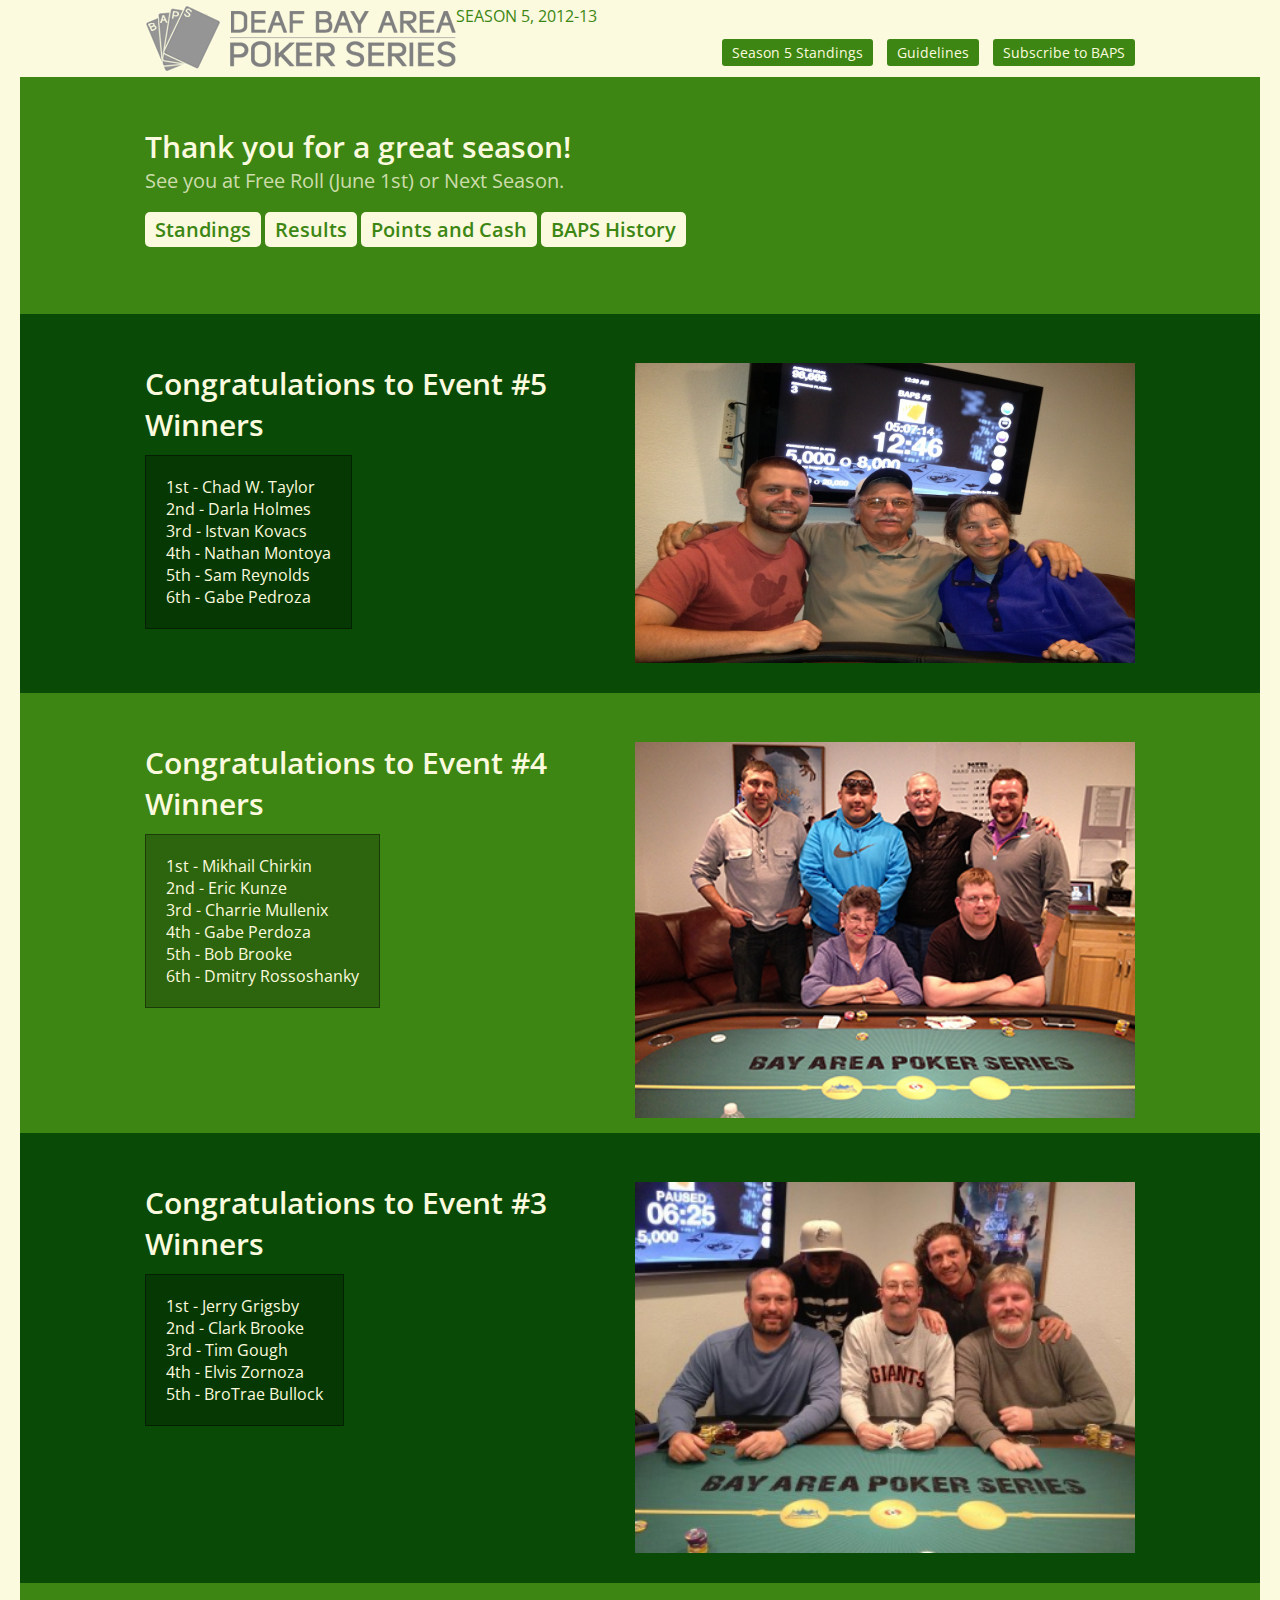
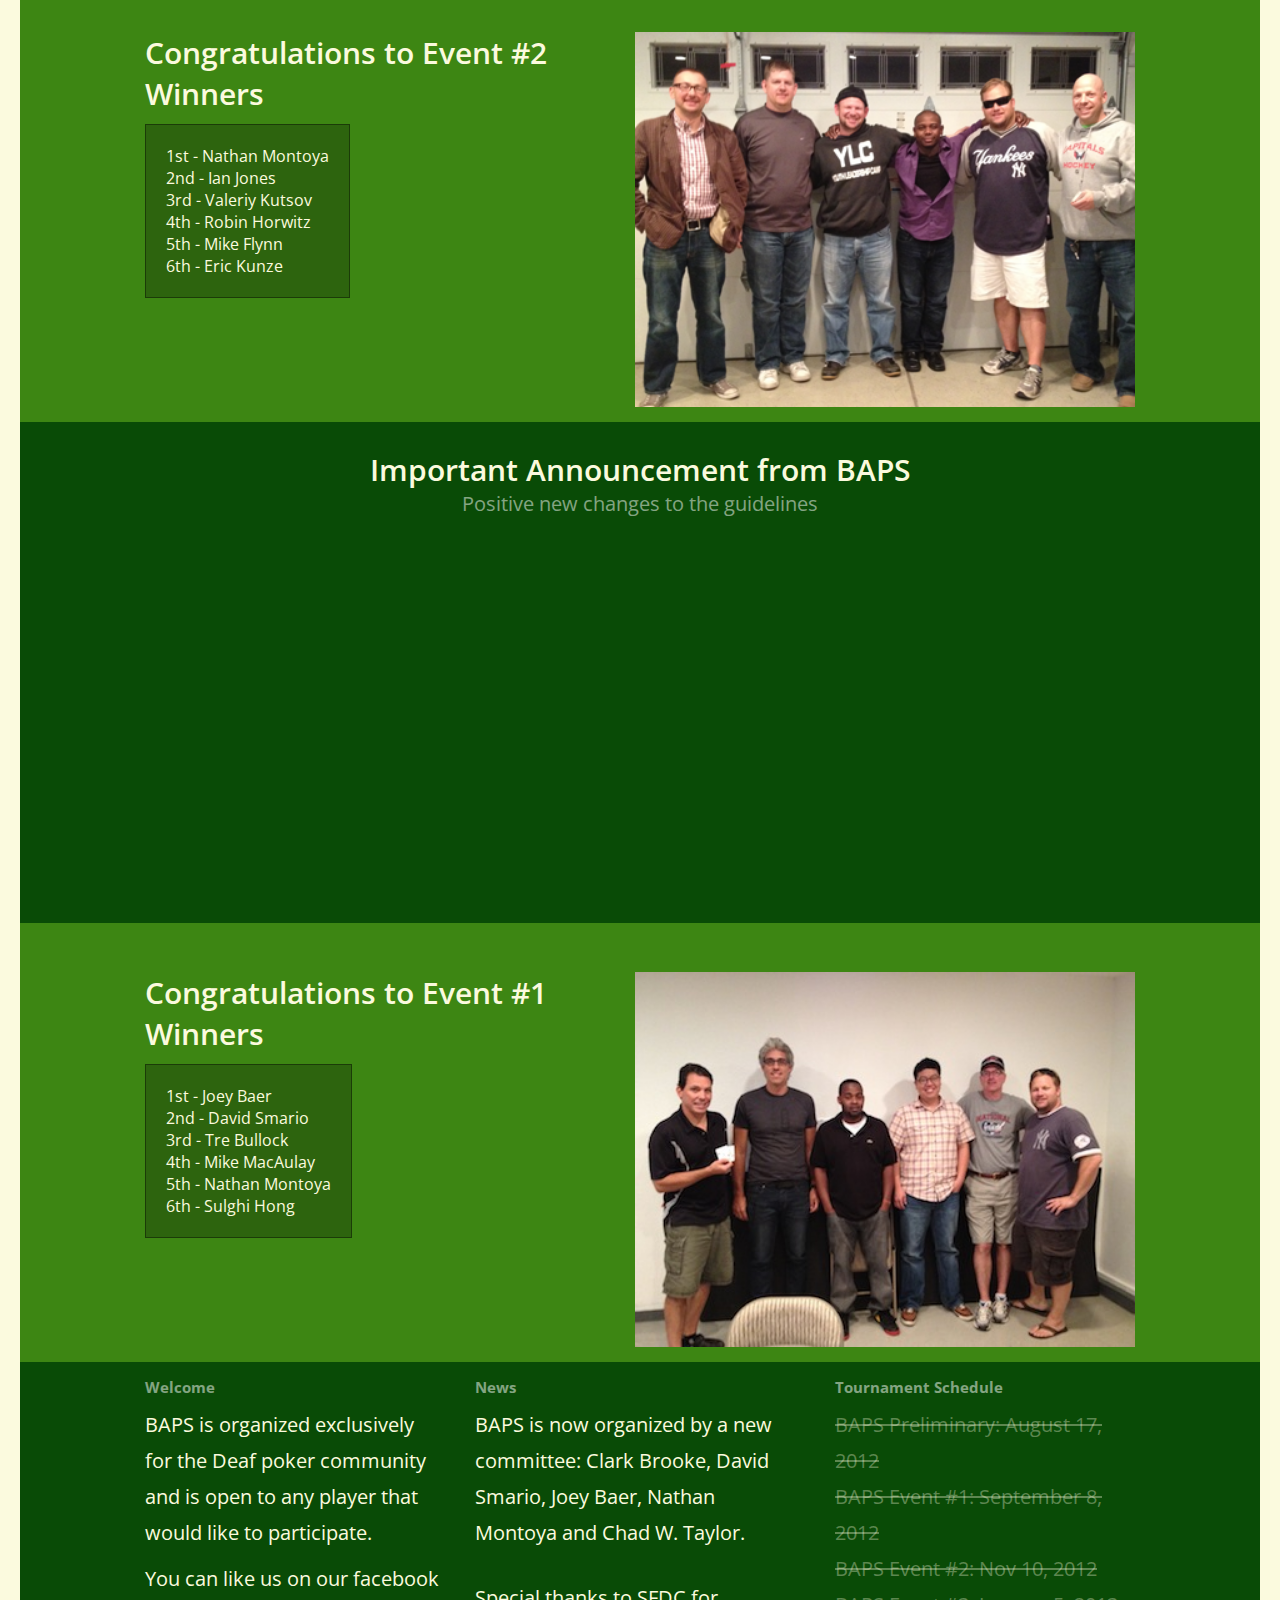
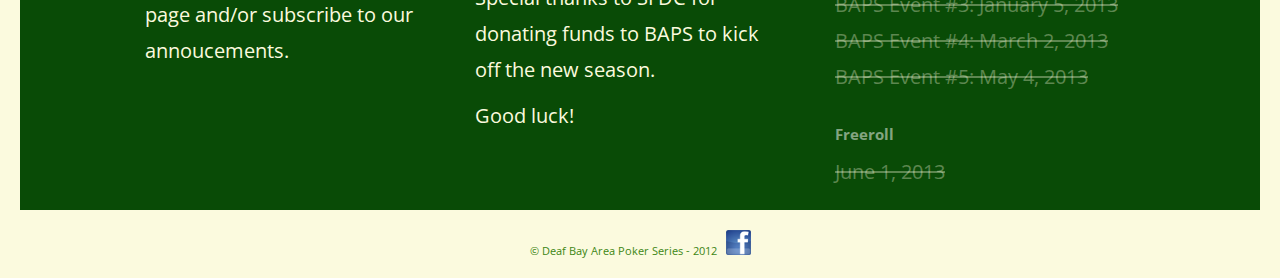
<file: season5/index.html>
﻿<!DOCTYPE html PUBLIC "-//W3C//DTD XHTML 1.1//EN" "http://www.w3.org/TR/xhtml11/DTD/xhtml11.dtd">
<html xmlns="http://www.w3.org/1999/xhtml" xml:lang="en">

<head>
	<meta http-equiv="content-type" content="text/html; charset=utf-8" />
	<link rel="stylesheet" href="/css/main.css" type="text/css" />
	<link href='http://fonts.googleapis.com/css?family=Open+Sans:400italic,600italic,700italic,800italic,400,600,700,800' rel='stylesheet' type='text/css'>
	<title>
		Deaf Bay Area Poker Series
	</title>
</head>

<body>

	<header>
		<section class="page clearfix">
			<a href="/">
				<div id="logo"></div>
			</a>
            <strong>SEASON 5, 2012-13</strong>
			<nav id="main">
				<a href="downloads/season5/baps_season5_standings.pdf" target="_blank">Season 5 Standings</a>
				<a href="downloads/guidelines.pdf" target="_blank">Guidelines</a>
				<a href="http://eepurl.com/n5HGH" target="_blank">Subscribe to BAPS</a>
			</nav>
		</section>
	</header>

	<section id="top">
		<section class="page clearfix">
			<br />
			<br />
				<h1>Thank you for a great season!</h1>
				<h2 style="color:#CCDCAB;">See you at Free Roll (June 1st) or Next Season.</h2>
				<br />
				<a href="downloads/season5/baps_season5_standings.pdf" target="_blank" class="button">Standings</a>
				<a href="downloads/season5/baps_season5_results.pdf" target="_blank" class="button">Results</a>
				<a href="downloads/season5/baps_season5_points_and_cash.pdf" target="_blank" class="button">Points and Cash</a>
				<a href="downloads/baps_history.pdf" target="_blank" class="button">BAPS History</a>
			<br />
			<br />
			<br />
			<br />
		</section>
	</section>

	<section id="bottom">
		<section class="page clearfix">
			<br />
			<br />
			<img src="images/group-pix/baps-5.jpg" width="400" height="300" style="float:right; margin: 0 0 10px 0;" />
			<h1>Congratulations to Event #5 Winners</h1>
			<p>
				<div class="left schedule">
                    1st - Chad W. Taylor
					<br />
                    2nd - Darla Holmes
					<br />
                    3rd - Istvan Kovacs
					<br />
                    4th - Nathan Montoya
					<br />
                    5th - Sam Reynolds
					<br />
                    6th - Gabe Pedroza
				</div>
			</p>
			<br />
			<br />
		</section>
	</section>

	<section id="top">
		<section class="page clearfix">
			<br />
			<br />
			<img src="images/group-pix/baps-4.png" style="float:right; margin: 0 0 10px 0;" />
			<h1>Congratulations to Event #4 Winners</h1>
			<p>
				<div class="left schedule">
                    1st - Mikhail Chirkin
					<br />
                    2nd - Eric Kunze
					<br />
                    3rd - Charrie Mullenix
					<br />
                    4th - Gabe Perdoza
					<br />
                    5th - Bob Brooke
					<br />
                    6th - Dmitry Rossoshanky
				</div>
			</p>
			<br />
			<br />
		</section>
	</section>

	<section id="bottom">
		<section class="page clearfix">
			<br />
			<br />
			<img src="images/group-pix/baps-3.png" style="float:right; margin: 0 0 10px 0;" />
			<h1>Congratulations to Event #3 Winners</h1>
			<p>
				<div class="left schedule">
                    1st - Jerry Grigsby
					<br />
                    2nd - Clark Brooke
					<br />
                    3rd - Tim Gough
					<br />
                    4th - Elvis Zornoza
					<br />
                    5th - BroTrae Bullock
				</div>
			</p>
			<br />
			<br />
		</section>
	</section>

	<section id="top">
		<section class="page clearfix">
			<br />
			<br />
			<img src="images/group-pix/baps-2.png" style="float:right; margin: 0 0 10px 0;" />
			<h1>Congratulations to Event #2 Winners</h1>
			<p>
				<div class="left schedule">
                    1st - Nathan Montoya
					<br />
                    2nd - Ian Jones
					<br />
                    3rd - Valeriy Kutsov
					<br />
                    4th - Robin Horwitz
					<br />
                    5th - Mike Flynn
					<br />
                    6th - Eric Kunze
				</div>
			</p>
			<br />
			<br />
		</section>
	</section>

	<section id="bottom">
		<section class="page clearfix" style="text-align: center;">
			<br />
			<h1>Important Announcement from BAPS</h1>
			<h2>Positive new changes to the guidelines</h2>
			<br />
			<iframe width="420" height="315" src="http://www.youtube.com/embed/nXvSnqowvtM" frameborder="0" allowfullscreen></iframe>
			<br />
			<br />
			<br />
		</section>
	</section>

	<section id="top">
		<section class="page clearfix">
			<br />
			<br />
			<img src="images/group-pix/baps-1.jpg" style="float:right;" />
			<h1>Congratulations to Event #1 Winners</h1>
			<p>
				<div class="left schedule">
                    1st - Joey Baer
					<br />
                    2nd - David Smario
					<br />
                    3rd - Tre Bullock
					<br />
                    4th - Mike MacAulay
					<br />
                    5th - Nathan Montoya
					<br />
                    6th - Sulghi Hong
				</div>
			</p>
			<br />
			<br />
		</section>
	</section>

	<section id="bottom">
		<section class="page clearfix">
			<div class="box 1">
				<h2>Welcome</h2>

				<p>
					BAPS is organized exclusively for the Deaf poker community and is open to any player that would like to participate.
				</p>
				<p>
					You can like us on our facebook page and/or subscribe to our annoucements.
				</p>

			</div>
			<div class="box 2">
				<h2>News</h2>
				<p>
					BAPS is now organized by a new committee: Clark Brooke, David Smario, Joey Baer, Nathan Montoya and Chad W. Taylor.
				</p>
				<br />
				<p>
					Special thanks to SFDC for donating funds to BAPS to kick off the new season.
				</p>
				<p>Good luck!</p>
			</div>
			<div class="box 3">
				<h2>Tournament Schedule</h2>
				<span class="completed">BAPS Preliminary: August 17, 2012</span>
				<br>
				<span class="completed">BAPS Event #1: September 8, 2012</span>
				<br>
				<span class="completed">BAPS Event #2: Nov 10, 2012</span>
				<br>
				<span class="completed">BAPS Event #3: January 5, 2013</span>
				<br>
				<span class="completed">BAPS Event #4: March 2, 2013</span>
				<br>
				<span class="completed">BAPS Event #5: May 4, 2013</span>

				<br>
				<br>

				<h2>Freeroll</h2>
				<span class="completed">June 1, 2013</span>

			</div>

		</section>

	</section>

	<footer>
		<section class="page" style="padding-top: 20px;">

			<div>&copy; Deaf Bay Area Poker Series - 2012&nbsp;&nbsp;&nbsp;<a href="https://www.facebook.com/groups/bayareapokerseries/" target="_blank"><img src="images/Facebook_icon.png" border="0" width="25" /></a></div>
			<br />
		</section>
	</footer>

</body>
</html>
</file>
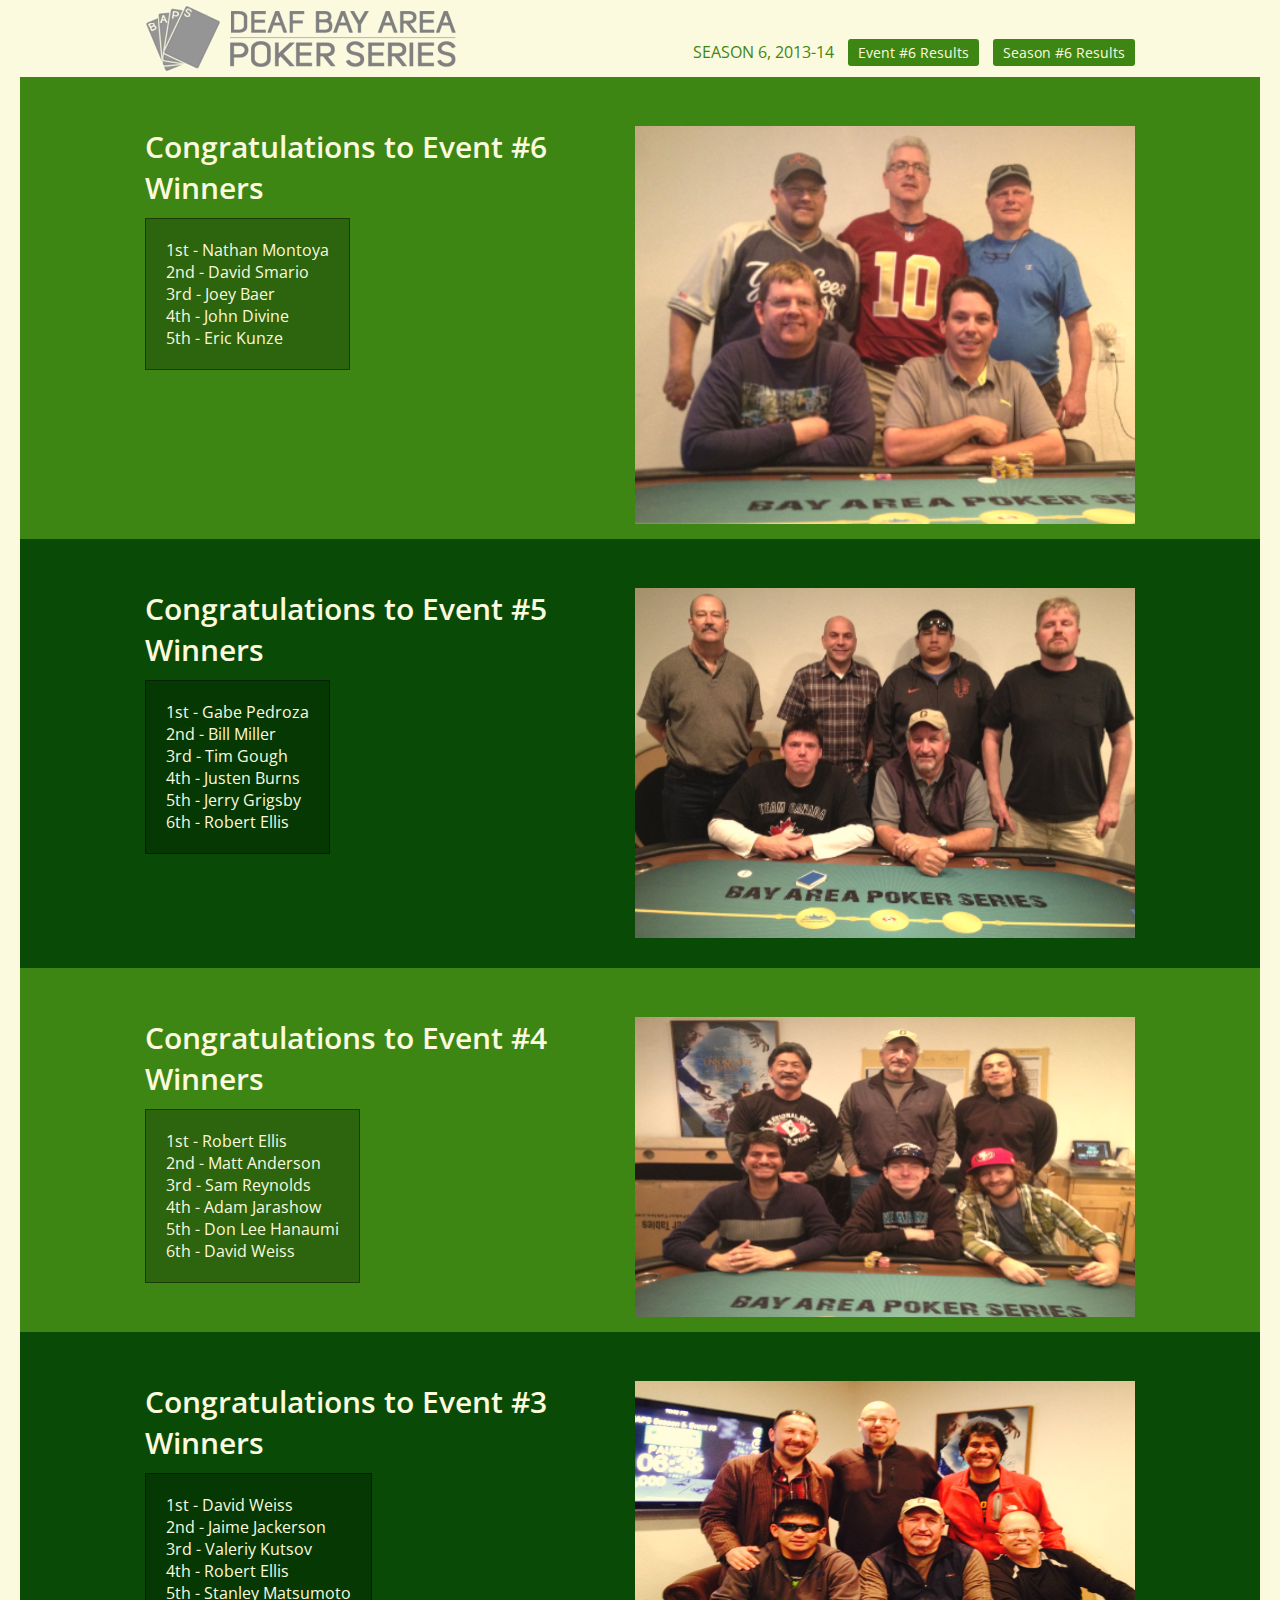
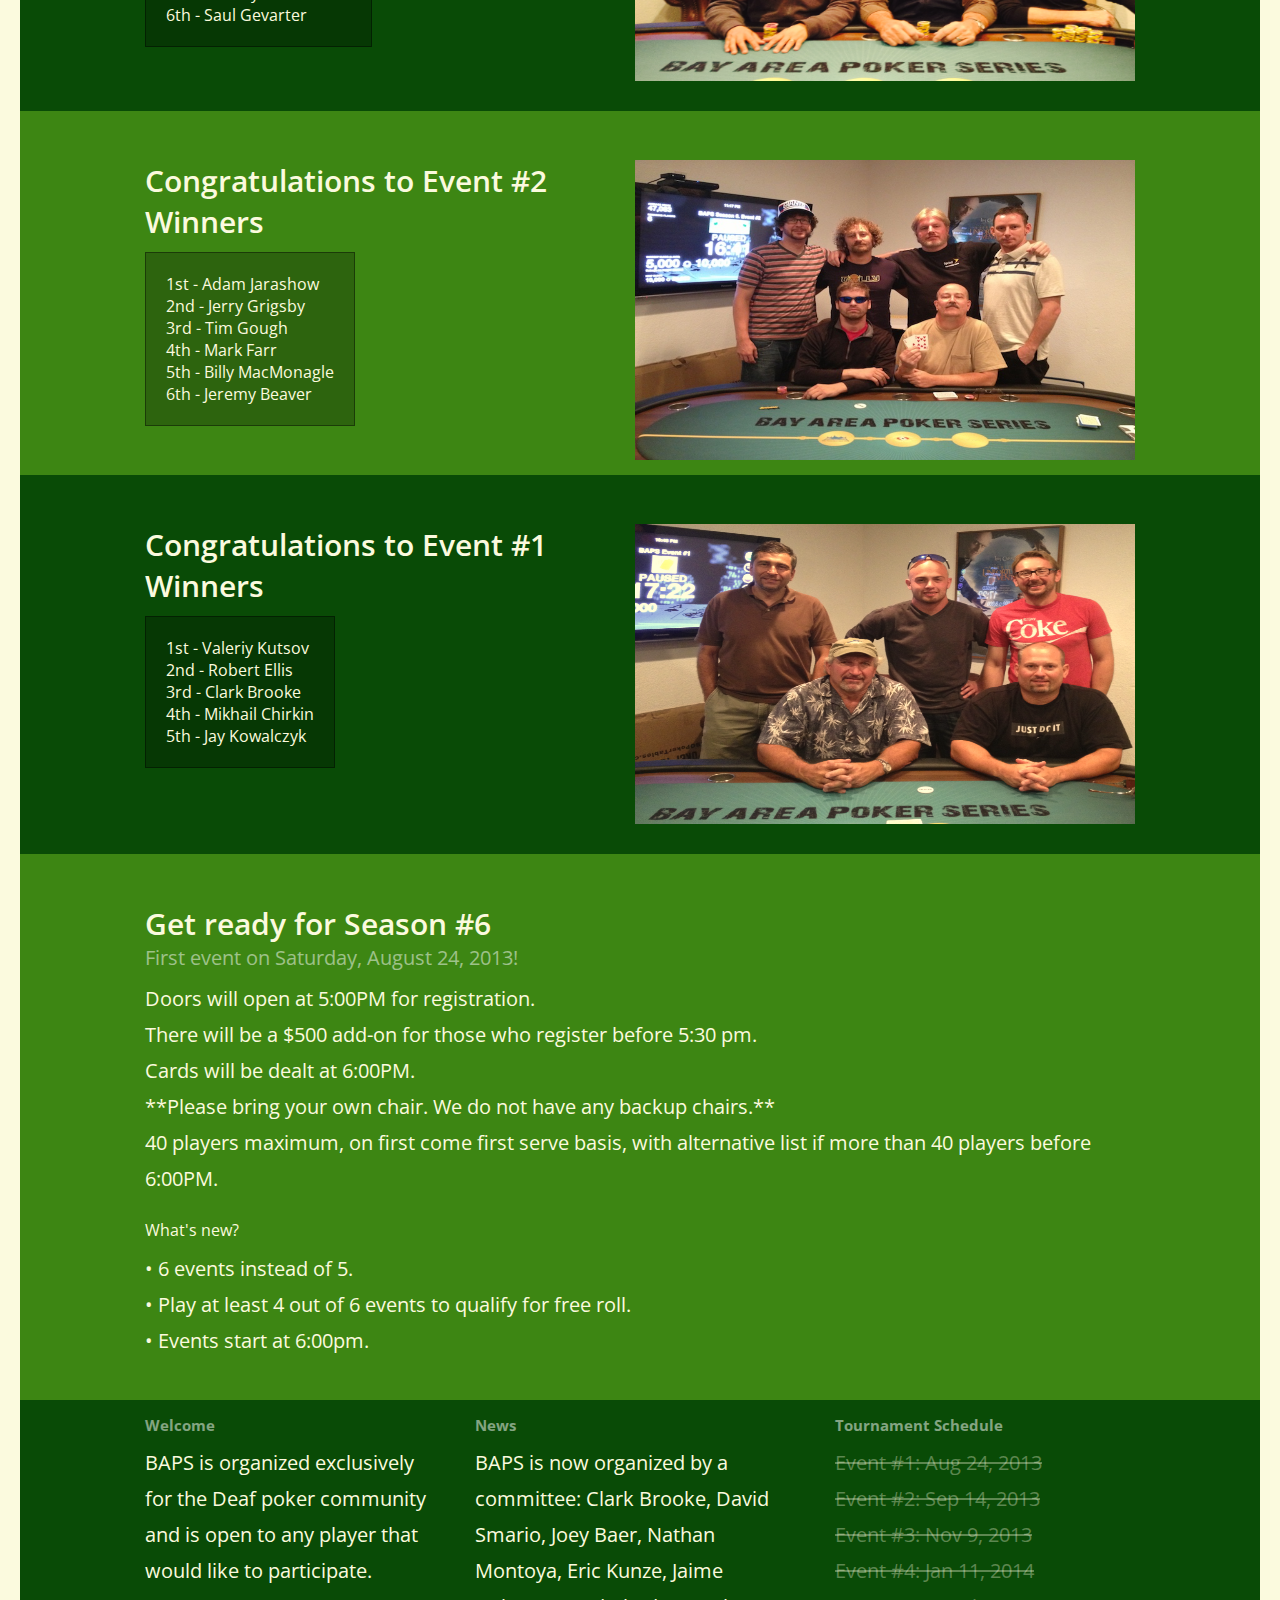
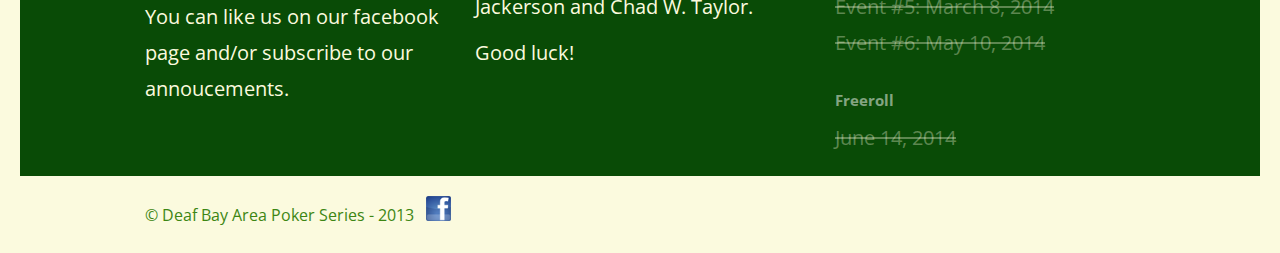
<file: season6/index.html>
﻿<!DOCTYPE html PUBLIC "-//W3C//DTD XHTML 1.1//EN" "http://www.w3.org/TR/xhtml11/DTD/xhtml11.dtd">
<html xmlns="http://www.w3.org/1999/xhtml" xml:lang="en">

<head>
	<meta http-equiv="content-type" content="text/html; charset=utf-8" />
	<link rel="stylesheet" href="/css/main.css" type="text/css" />
	<link href='http://fonts.googleapis.com/css?family=Open+Sans:400italic,600italic,700italic,800italic,400,600,700,800' rel='stylesheet' type='text/css'>
	<title>
		Deaf Bay Area Poker Series
	</title>
</head>

<body>

    <header>
        <section class="page clearfix">
            <a href="/">
                <div id="logo"></div>
            </a>
            <nav id="main">
                <strong>SEASON 6, 2013-14</strong>
                <a href="downloads/season6/baps-season6-event6.pdf" target="_blank">Event #6 Results</a>
                <a href="downloads/season6/baps_season6_results.pdf" target="_blank">Season #6 Results</a>
            </nav>
        </section>
    </header>

	<section id="top">
		<section class="page clearfix">
			<br />
			<br />
			<img src="images/season-6/baps-6.png" width="400" style="float:right; margin: 0 0 10px 0;" />
			<h1>Congratulations to Event #6 Winners</h1>
			<p>
				<div class="left schedule">
                    1st - Nathan Montoya
					<br />
                    2nd - David Smario
					<br />
                    3rd - Joey Baer
					<br />
                    4th - John Divine
					<br />
                    5th - Eric Kunze
				</div>
			</p>
			<br />
			<br />
		</section>
	</section>
    
	<section id="bottom">
		<section class="page clearfix">
			<br />
			<br />
			<img src="images/season-6/baps-5.png" width="400" style="float:right; margin: 0 0 10px 0;" />
			<h1>Congratulations to Event #5 Winners</h1>
			<p>
				<div class="left schedule">
                    1st - Gabe Pedroza
					<br />
                    2nd - Bill Miller
					<br />
                    3rd - Tim Gough
					<br />
                    4th - Justen Burns
					<br />
                    5th - Jerry Grigsby
					<br />
                    6th - Robert Ellis
				</div>
			</p>
			<br />
			<br />
		</section>
	</section>
    
	<section id="top">
		<section class="page clearfix">
			<br />
			<br />
			<img src="images/season-6/baps-4.png" width="400" height="300" style="float:right; margin: 0 0 10px 0;" />
			<h1>Congratulations to Event #4 Winners</h1>
			<p>
				<div class="left schedule">
                    1st - Robert Ellis
					<br />
                    2nd - Matt Anderson
					<br />
                    3rd - Sam Reynolds
					<br />
                    4th - Adam Jarashow
					<br />
                    5th - Don Lee Hanaumi
					<br />
                    6th - David Weiss
				</div>
			</p>
			<br />
			<br />
		</section>
	</section>


	<section id="bottom">
		<section class="page clearfix">
			<br />
			<br />
			<img src="images/season-6/baps-3.png" width="400" height="300" style="float:right; margin: 0 0 10px 0;" />
			<h1>Congratulations to Event #3 Winners</h1>
			<p>
				<div class="left schedule">
                    1st - David Weiss
					<br />
                    2nd - Jaime Jackerson
					<br />
                    3rd - Valeriy Kutsov
					<br />
                    4th - Robert Ellis
					<br />
                    5th - Stanley Matsumoto
					<br />
                    6th - Saul Gevarter
				</div>
			</p>
			<br />
			<br />
		</section>
	</section>

	<section id="top">
		<section class="page clearfix">
			<br />
			<br />
			<img src="images/season-6/baps-2.jpg" width="400" height="300" style="float:right; margin: 0 0 10px 0;" />
			<h1>Congratulations to Event #2 Winners</h1>
			<p>
				<div class="left schedule">
                    1st - Adam Jarashow
					<br />
                    2nd - Jerry Grigsby
					<br />
                    3rd - Tim Gough
					<br />
                    4th - Mark Farr
					<br />
                    5th - Billy MacMonagle
					<br />
                    6th - Jeremy Beaver
				</div>
			</p>
			<br />
			<br />
		</section>
	</section>

	<section id="bottom">
		<section class="page clearfix">
			<br />
			<br />
			<img src="images/season-6/baps-1.png" width="400" height="300" style="float:right; margin: 0 0 10px 0;" />
			<h1>Congratulations to Event #1 Winners</h1>
			<p>
				<div class="left schedule">
                    1st - Valeriy Kutsov
					<br />
                    2nd - Robert Ellis
					<br />
                    3rd - Clark Brooke
					<br />
                    4th - Mikhail Chirkin
					<br />
                    5th - Jay Kowalczyk
				</div>
			</p>
			<br />
			<br />
		</section>
	</section>

	<section id="top">
		<section class="page clearfix">
			<br />
			<br />
				<h1>Get ready for Season #6</h1>
				<h2>First event on Saturday, August 24, 2013!</h2>
                <p>
                    Doors will open at 5:00PM for registration.
    				<br />
                    There will be a $500 add-on for those who register before 5:30 pm.
    				<br />
                    Cards will be dealt at 6:00PM.
    				<br />
                    **Please bring your own chair. We do not have any backup chairs.**
    				<br />
                    40 players maximum, on first come first serve basis, with alternative list if more than 40 players before 6:00PM.
                </p>
				<br />
				<b>What's new?</b>
				<p>
					&bullet; 6 events instead of 5.
					<br />
					&bullet; Play at least 4 out of 6 events to qualify for free roll.
					<br />
					&bullet; Events start at 6:00pm.
			<br />
			<br />
		</section>
	</section>

	<section id="bottom">
		<section class="page clearfix">
			<div class="box 1">
				<h2>Welcome</h2>

				<p>
					BAPS is organized exclusively for the Deaf poker community and is open to any player that would like to participate.
				</p>
				<p>
					You can like us on our facebook page and/or subscribe to our annoucements.
				</p>

			</div>
			<div class="box 2">
				<h2>News</h2>
				<p>
					BAPS is now organized by a committee: Clark Brooke, David Smario, Joey Baer, Nathan Montoya, Eric Kunze, Jaime Jackerson and Chad W. Taylor.
				</p>
				<p>Good luck!</p>
			</div>
			<div class="box 3">
				<h2>Tournament Schedule</h2>
				<span class="completed">Event #1: Aug 24, 2013</span> <!-- if completed, enter class="completed" -->
				<br>
				<span class="completed">Event #2: Sep 14, 2013</span>
				<br>
				<span class="completed">Event #3: Nov 9, 2013</span>
				<br>
				<span class="completed">Event #4: Jan 11, 2014</span>
				<br>
				<span class="completed">Event #5: March 8, 2014</span>
				<br>
				<span class="completed">Event #6: May 10, 2014</span>

				<br>
				<br>

				<h2>Freeroll</h2>
				<span class="completed">June 14, 2014</span>

			</div>

		</section>

        <!--
		<section class="sponsors">
			<div style="padding-top: 20px; padding-bottom: 20px; display:table; margin: 0px auto; text-align: center;">
				<img src="../images/sfdc.jpg" width="" height="" style="margin:0px auto;" />
				<img src="http://nationaldeafpokertour.com/wp2/wp-content/themes/NDPT/images/logo.gif" width="" height="" style="margin:0px auto;" />
				<img src="http://www.nad.org/sites/default/files/2012/May/Convo%20logo.png" width="250" height="37" style="margin:0px auto;"/>
			</div>
		</section>
        -->

	</section>

    <section class="page" style="padding-top: 20px;">
        <div>&copy; Deaf Bay Area Poker Series - 2013&nbsp;&nbsp;&nbsp;<a href="https://www.facebook.com/groups/bayareapokerseries/" target="_blank"><img src="images/Facebook_icon.png" border="0" width="25" /></a></div>
        <br />
    </section>

</body>
</html>
</file>
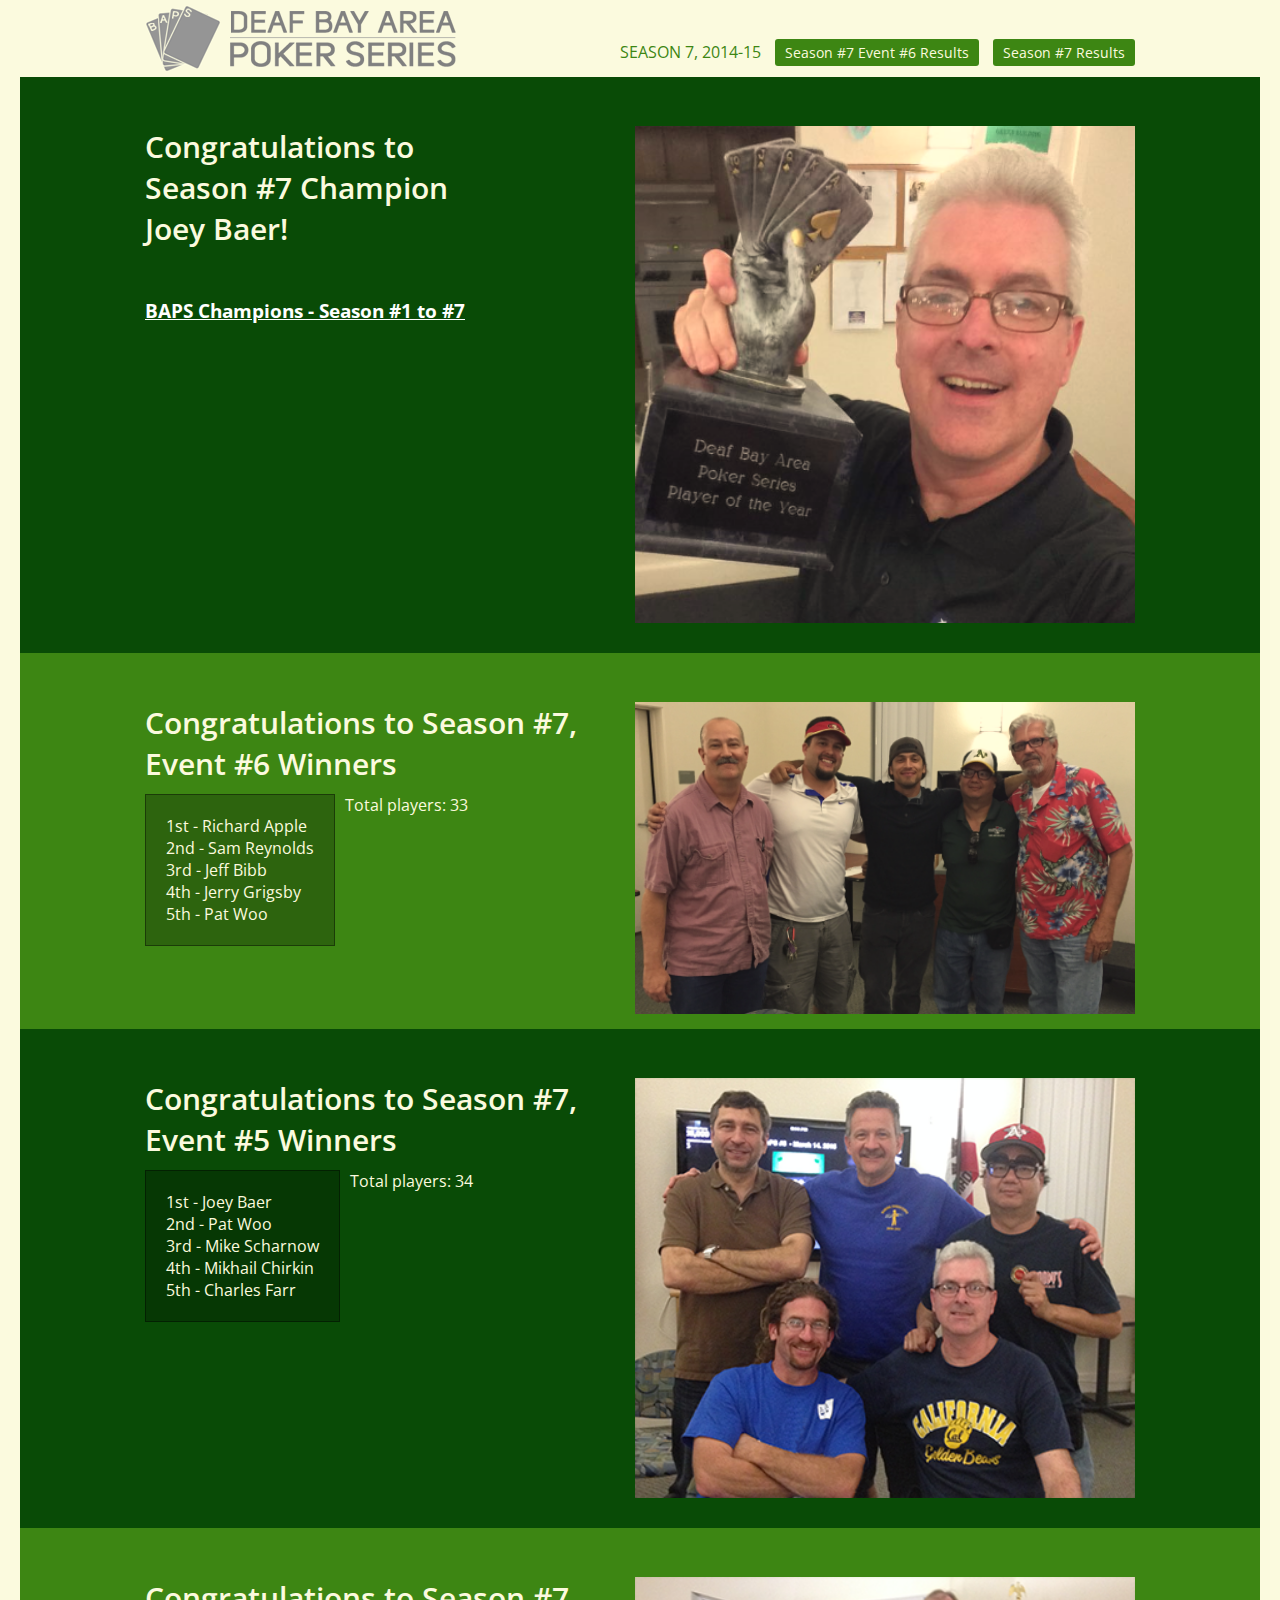
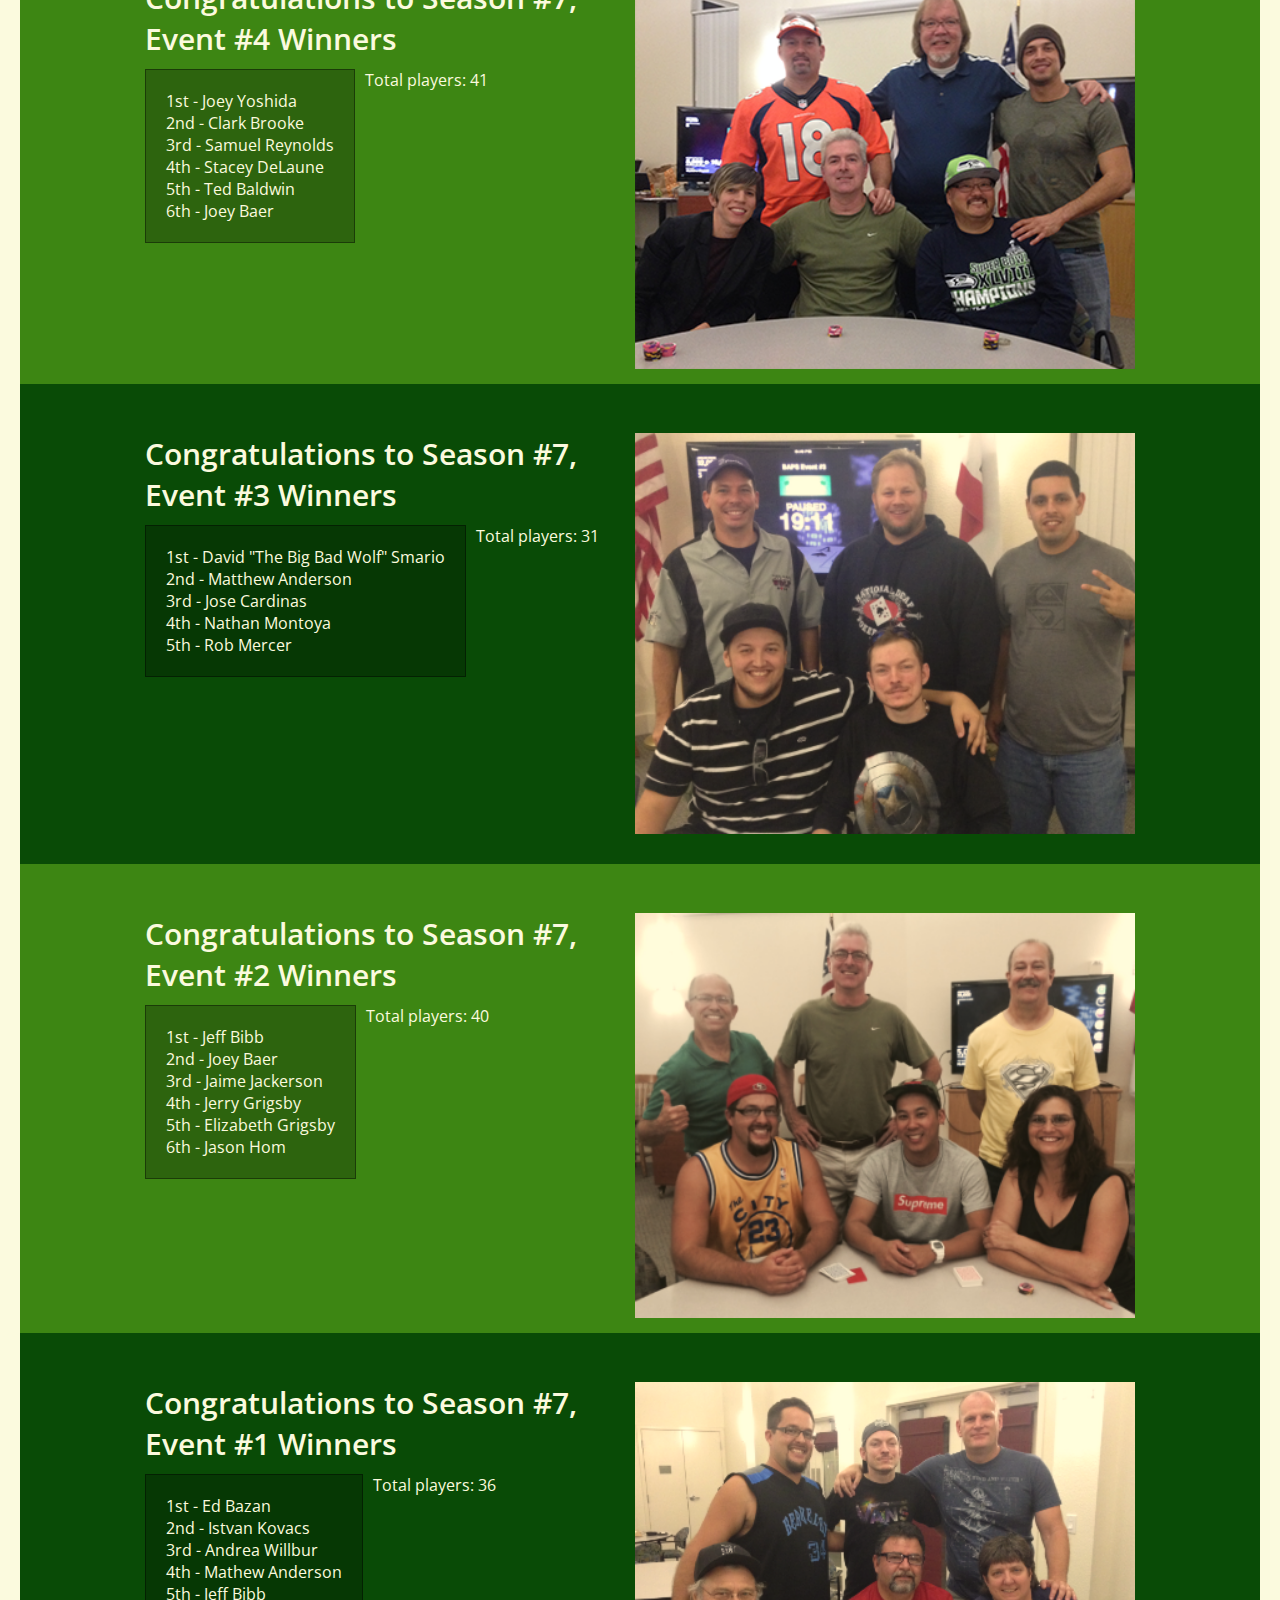
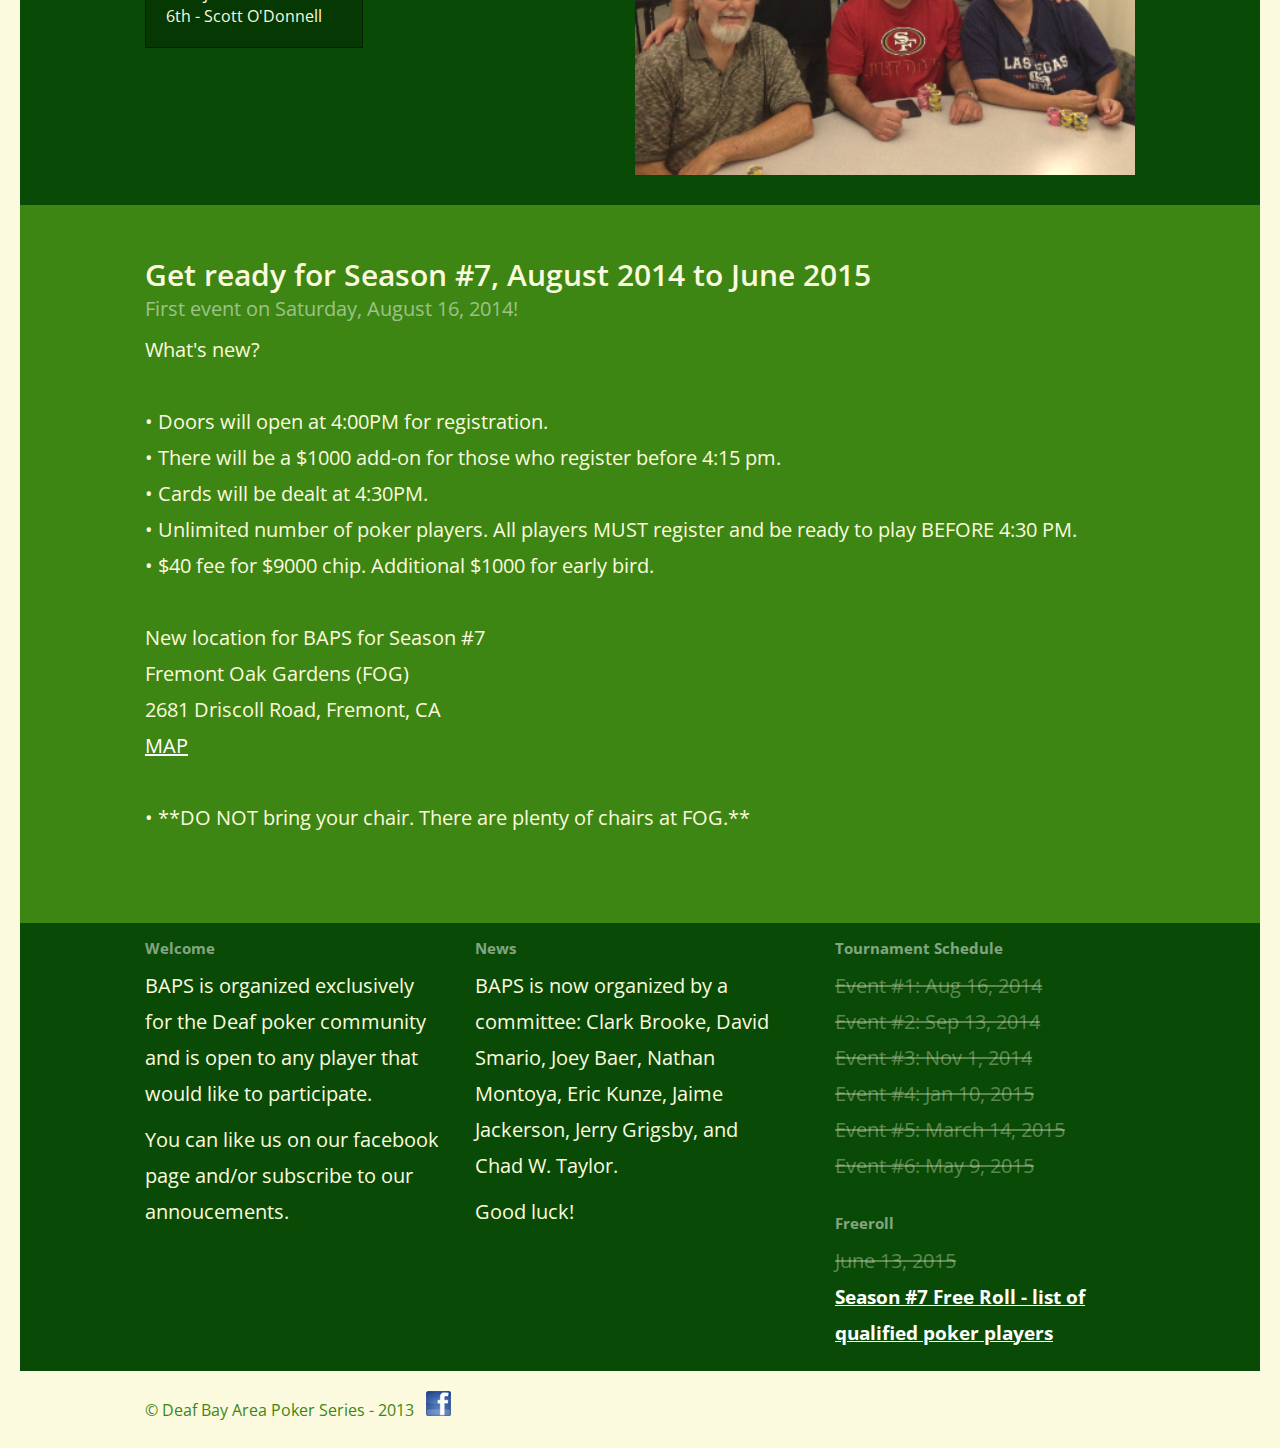
<file: season7/index.html>
﻿<!DOCTYPE html PUBLIC "-//W3C//DTD XHTML 1.1//EN" "http://www.w3.org/TR/xhtml11/DTD/xhtml11.dtd">
<html xmlns="http://www.w3.org/1999/xhtml" xml:lang="en">

<head>
	<meta http-equiv="content-type" content="text/html; charset=utf-8" />
	<link rel="stylesheet" href="../css/main.css" type="text/css" />
	<link href='http://fonts.googleapis.com/css?family=Open+Sans:400italic,600italic,700italic,800italic,400,600,700,800' rel='stylesheet' type='text/css'>
	<title>
		Deaf Bay Area Poker Series
	</title>
</head>

<body>

    <section class="page clearfix">
        <a href="/">
            <div id="logo"></div>
        </a>
        <nav id="main">
            <strong>SEASON 7, 2014-15</strong>
            <a href="downloads/season7/baps-season7-event6.pdf" target="_blank">Season #7 Event #6 Results</a>
            <a href="downloads/season7/baps_season7_results.pdf" target="_blank">Season #7 Results</a>
        </nav>
    </section>

	<section id="bottom">
		<section class="page clearfix">
			<br />
			<br />
			<img src="images/season-7/season7champ.png" width="400" style="float:right; margin: 0 0 10px 0;" />
			<h1>Congratulations to <br /> Season #7 Champion <br /> Joey Baer!</h1>
			<br />
			<br />
			<a href="/downloads/BAPSchampions.pdf" target="_blank"><span class="next">BAPS Champions - Season #1 to #7</span></a>
		</section>
	</section>
	<section id="top">
		<section class="page clearfix">
			<br />
			<br />
			<img src="images/season-7/baps-6.png" width="400" style="float:right; margin: 0 0 10px 0;" />
			<h1>Congratulations to Season #7, Event #6 Winners</h1>
			<p>
				<div class="left schedule">
                    1st - Richard Apple
					<br />
                    2nd - Sam Reynolds
					<br />
                    3rd - Jeff Bibb
					<br />
                    4th - Jerry Grigsby
					<br />
                    5th - Pat Woo
				</div>
                Total players: 33 
			</p>
			<br />
			<br />
		</section>
	</section>
	<section id="bottom">
		<section class="page clearfix">
			<br />
			<br />
			<img src="images/season-7/baps-5.png" width="400" style="float:right; margin: 0 0 10px 0;" />
			<h1>Congratulations to Season #7, Event #5 Winners</h1>
			<p>
				<div class="left schedule">
                    1st - Joey Baer
					<br />
                    2nd - Pat Woo
					<br />
                    3rd - Mike Scharnow
					<br />
                    4th - Mikhail Chirkin
					<br />
                    5th - Charles Farr
				</div>
                Total players: 34 
			</p>
			<br />
			<br />
		</section>
	</section>
	<section id="top">
		<section class="page clearfix">
			<br />
			<br />
			<img src="images/season-7/baps-4.png" width="400" style="float:right; margin: 0 0 10px 0;" />
			<h1>Congratulations to Season #7, Event #4 Winners</h1>
			<p>
				<div class="left schedule">
                    1st - Joey Yoshida
					<br />
                    2nd - Clark Brooke
					<br />
                    3rd - Samuel Reynolds
					<br />
                    4th - Stacey DeLaune
					<br />
                    5th - Ted Baldwin
					<br />
                    6th - Joey Baer
				</div>
                Total players: 41
			</p>
			<br />
			<br />
		</section>
	</section>
	<section id="bottom">
		<section class="page clearfix">
			<br />
			<br />
			<img src="images/season-7/baps-3.png" width="400" style="float:right; margin: 0 0 10px 0;" />
			<h1>Congratulations to Season #7, Event #3 Winners</h1>
			<p>
				<div class="left schedule">
                    1st - David "The Big Bad Wolf" Smario
					<br />
                    2nd - Matthew Anderson
					<br />
                    3rd - Jose Cardinas
					<br />
                    4th - Nathan Montoya
					<br />
                    5th - Rob Mercer
				</div>
                Total players: 31
			</p>
			<br />
			<br />
		</section>
	</section>
	<section id="top">
		<section class="page clearfix">
			<br />
			<br />
			<img src="images/season-7/baps-2.png" width="400" style="float:right; margin: 0 0 10px 0;" />
			<h1>Congratulations to Season #7, Event #2 Winners</h1>
			<p>
				<div class="left schedule">
                    1st - Jeff Bibb
					<br />
                    2nd - Joey Baer
					<br />
                    3rd - Jaime Jackerson
					<br />
                    4th - Jerry Grigsby
					<br />
                    5th - Elizabeth Grigsby
					<br />
                    6th - Jason Hom
				</div>
                Total players: 40
			</p>
			<br />
			<br />
		</section>
	</section>
	<section id="bottom">
		<section class="page clearfix">
			<br />
			<br />
			<img src="images/season-7/baps-1.png" width="400" style="float:right; margin: 0 0 10px 0;" />
			<h1>Congratulations to Season #7, Event #1 Winners</h1>
			<p>
				<div class="left schedule">
                    1st - Ed Bazan
					<br />
                    2nd - Istvan Kovacs
					<br />
                    3rd - Andrea Willbur
					<br />
                    4th - Mathew Anderson
					<br />
                    5th - Jeff Bibb
					<br />
                    6th - Scott O'Donnell
				</div>
                Total players: 36
			</p>
			<br />
			<br />
		</section>
	</section>
	<section id="top">
		<section class="page clearfix">
			<br />
			<br />
				<h1>Get ready for Season #7, August 2014 to June 2015</h1>
				<h2>First event on Saturday, August 16, 2014!</h2>
                <p>
    				<b>What's new?</b>
    				<br /><br />
                    &bullet; Doors will open at 4:00PM for registration.
    				<br />
                    &bullet; There will be a $1000 add-on for those who register before 4:15 pm.
    				<br />
                    &bullet; Cards will be dealt at 4:30PM.
    				<br />
                    &bullet; Unlimited number of poker players. All players MUST register and be ready to play BEFORE 4:30 PM.
    				<br />
                    &bullet; $40 fee for $9000 chip. Additional $1000 for early bird.
    				<br /><br />
                    <b>New location for BAPS for Season #7</b>
    				<br />
                    Fremont Oak Gardens (FOG)
                    <br />
                    2681 Driscoll Road, Fremont, CA
                    <br />
                    <a href="https://www.google.com/maps/preview?q=2681+Driscoll+Road,+Fremont,+CA" target="_blank">MAP</a>
    				<br /><br />
                    &bullet; **DO NOT bring your chair. There are plenty of chairs at FOG.**
                </p>
				<p>
			<br />
			<br />
		</section>
	</section>

	<section id="bottom">
		<section class="page clearfix">
			<div class="box 1">
				<h2>Welcome</h2>

				<p>
					BAPS is organized exclusively for the Deaf poker community and is open to any player that would like to participate.
				</p>
				<p>
					You can like us on our facebook page and/or subscribe to our annoucements.
				</p>

			</div>
			<div class="box 2">
				<h2>News</h2>
				<p>
					BAPS is now organized by a committee: Clark Brooke, David Smario, Joey Baer, Nathan Montoya, Eric Kunze, Jaime Jackerson, Jerry Grigsby, and Chad W. Taylor.
				</p>
				<p>Good luck!</p>
			</div>
			<div class="box 3">
				<h2>Tournament Schedule</h2>
				<span class="completed">Event #1: Aug 16, 2014</span> <!-- if completed, enter class="completed" -->
				<br>
				<span class="completed">Event #2: Sep 13, 2014</span>
				<br>
				<span class="completed">Event #3: Nov 1, 2014</span>
				<br>
				<span class="completed">Event #4: Jan 10, 2015</span>
				<br>
				<span class="completed">Event #5: March 14, 2015</span>
				<br>
				<span class="completed">Event #6: May 9, 2015</span>

				<br>
				<br>

				<h2>Freeroll</h2>
				<span class="completed">June 13, 2015</span>
                <br />
				<a href="/downloads/season7/Season7FreeRoll.pdf" target="_blank"><span class="next">Season #7 Free Roll - list of qualified poker players</span></a>


			</div>

		</section>

        <!--
		<section class="sponsors">
			<div style="padding-top: 20px; padding-bottom: 20px; display:table; margin: 0px auto; text-align: center;">
				<img src="../images/sfdc.jpg" width="" height="" style="margin:0px auto;" />
				<img src="http://nationaldeafpokertour.com/wp2/wp-content/themes/NDPT/images/logo.gif" width="" height="" style="margin:0px auto;" />
				<img src="http://www.nad.org/sites/default/files/2012/May/Convo%20logo.png" width="250" height="37" style="margin:0px auto;"/>
			</div>
		</section>
        -->

	</section>

    <section class="page" style="padding-top: 20px;">

        <div>&copy; Deaf Bay Area Poker Series - 2013&nbsp;&nbsp;&nbsp;<a href="https://www.facebook.com/groups/bayareapokerseries/" target="_blank"><img src="images/Facebook_icon.png" border="0" width="25" /></a></div>
        <br />
    </section>

</body>
</html>
</file>
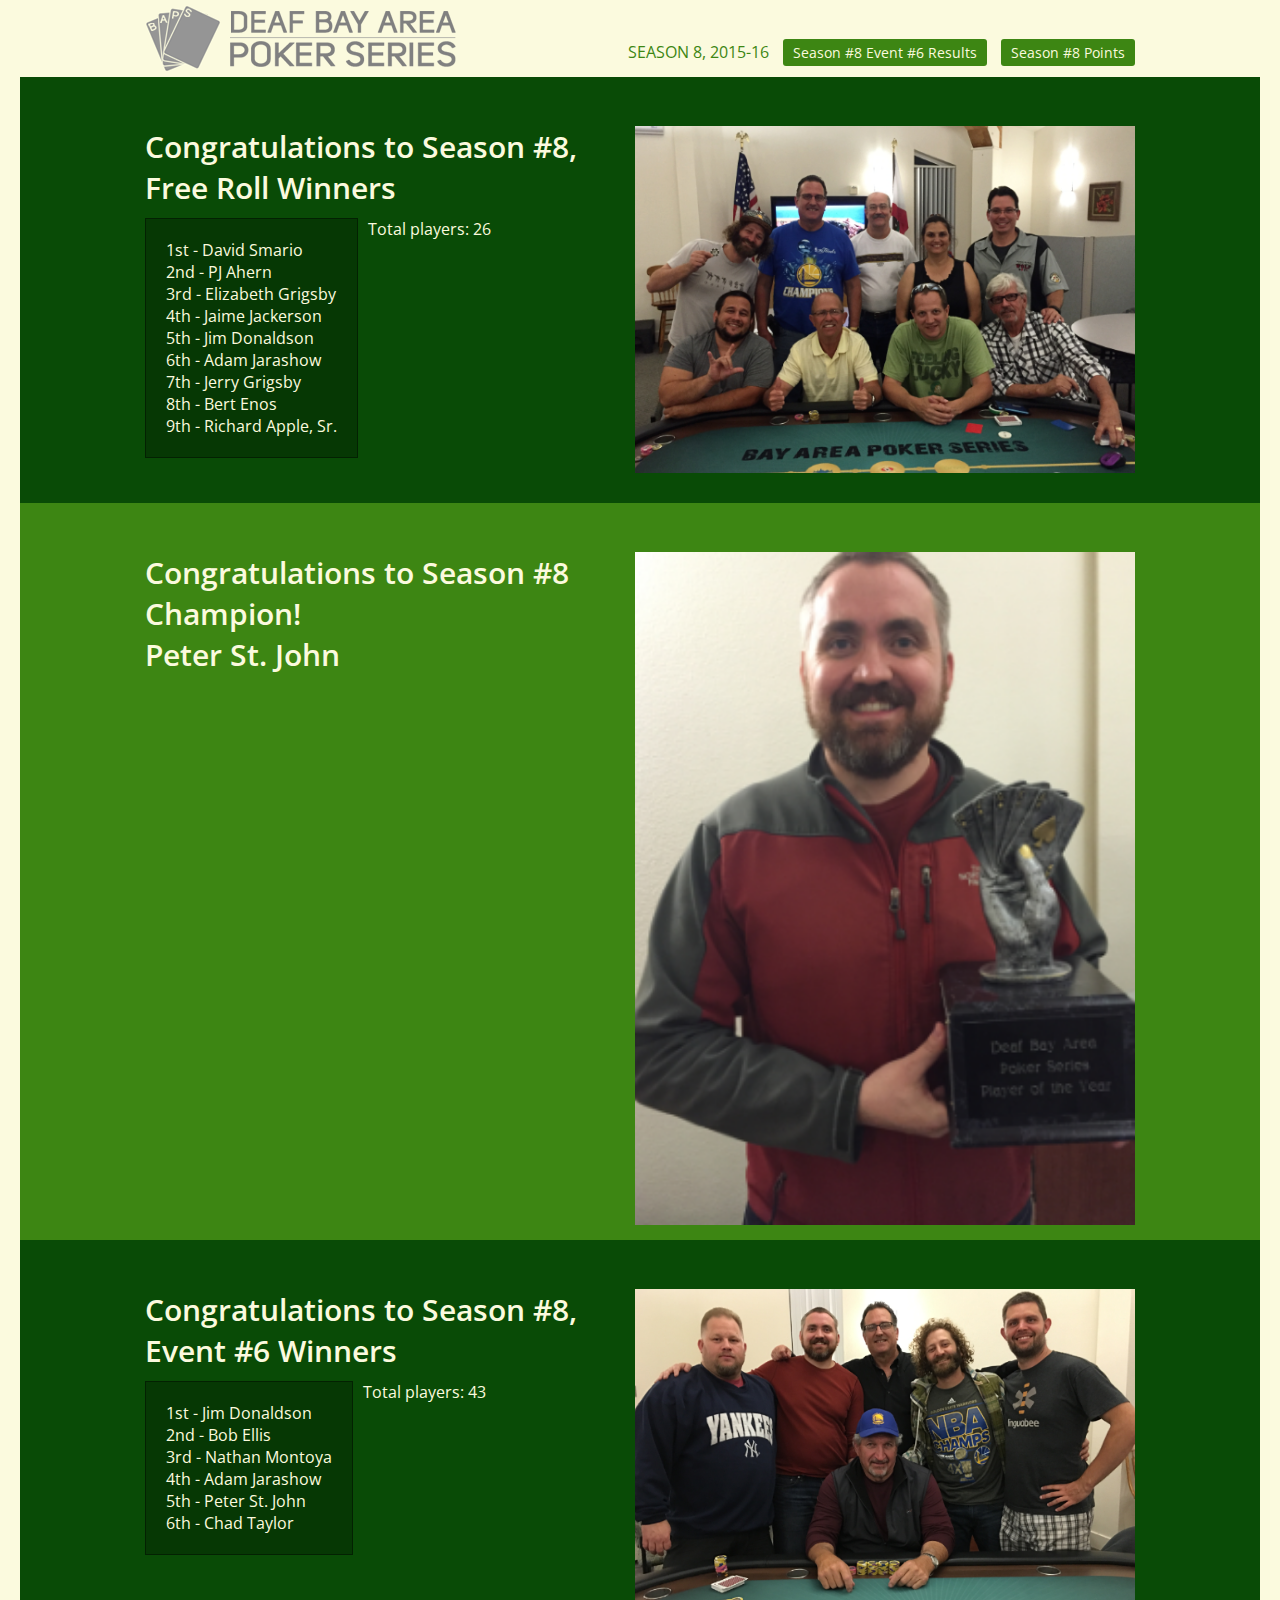
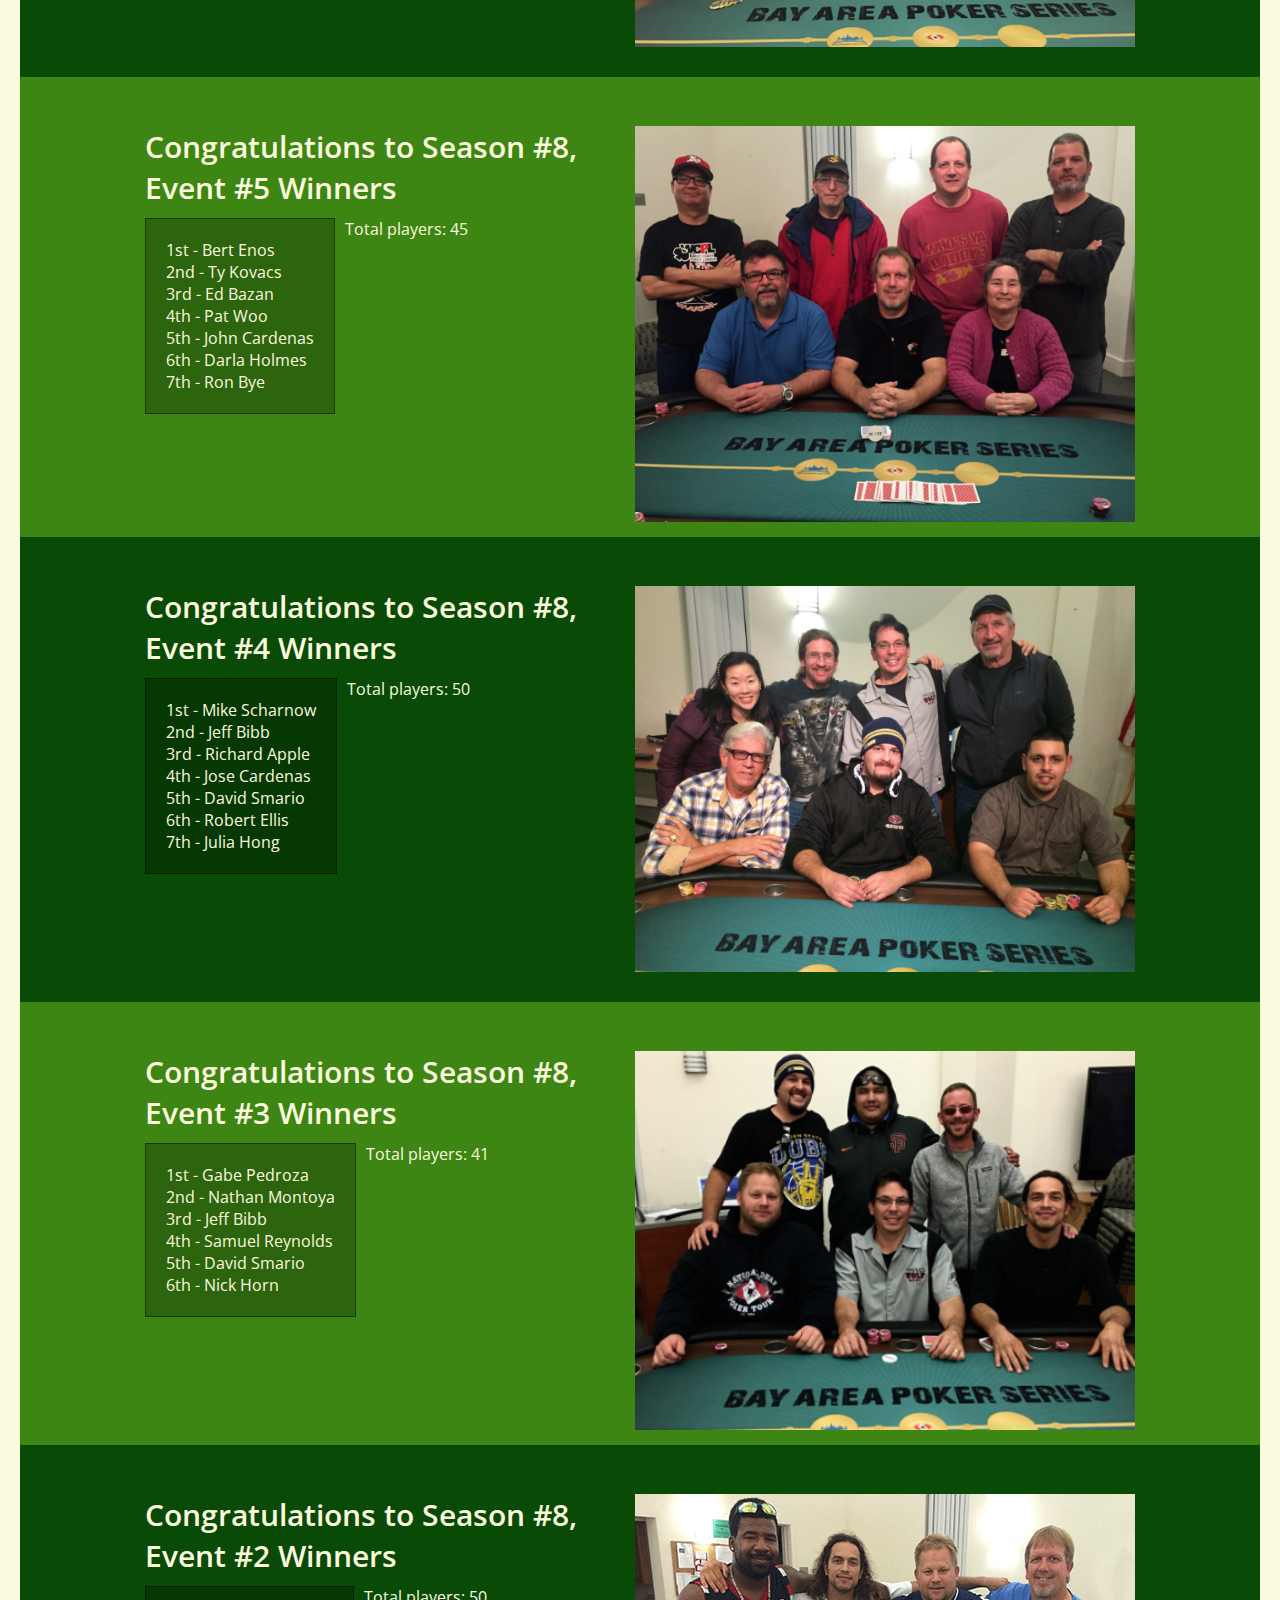
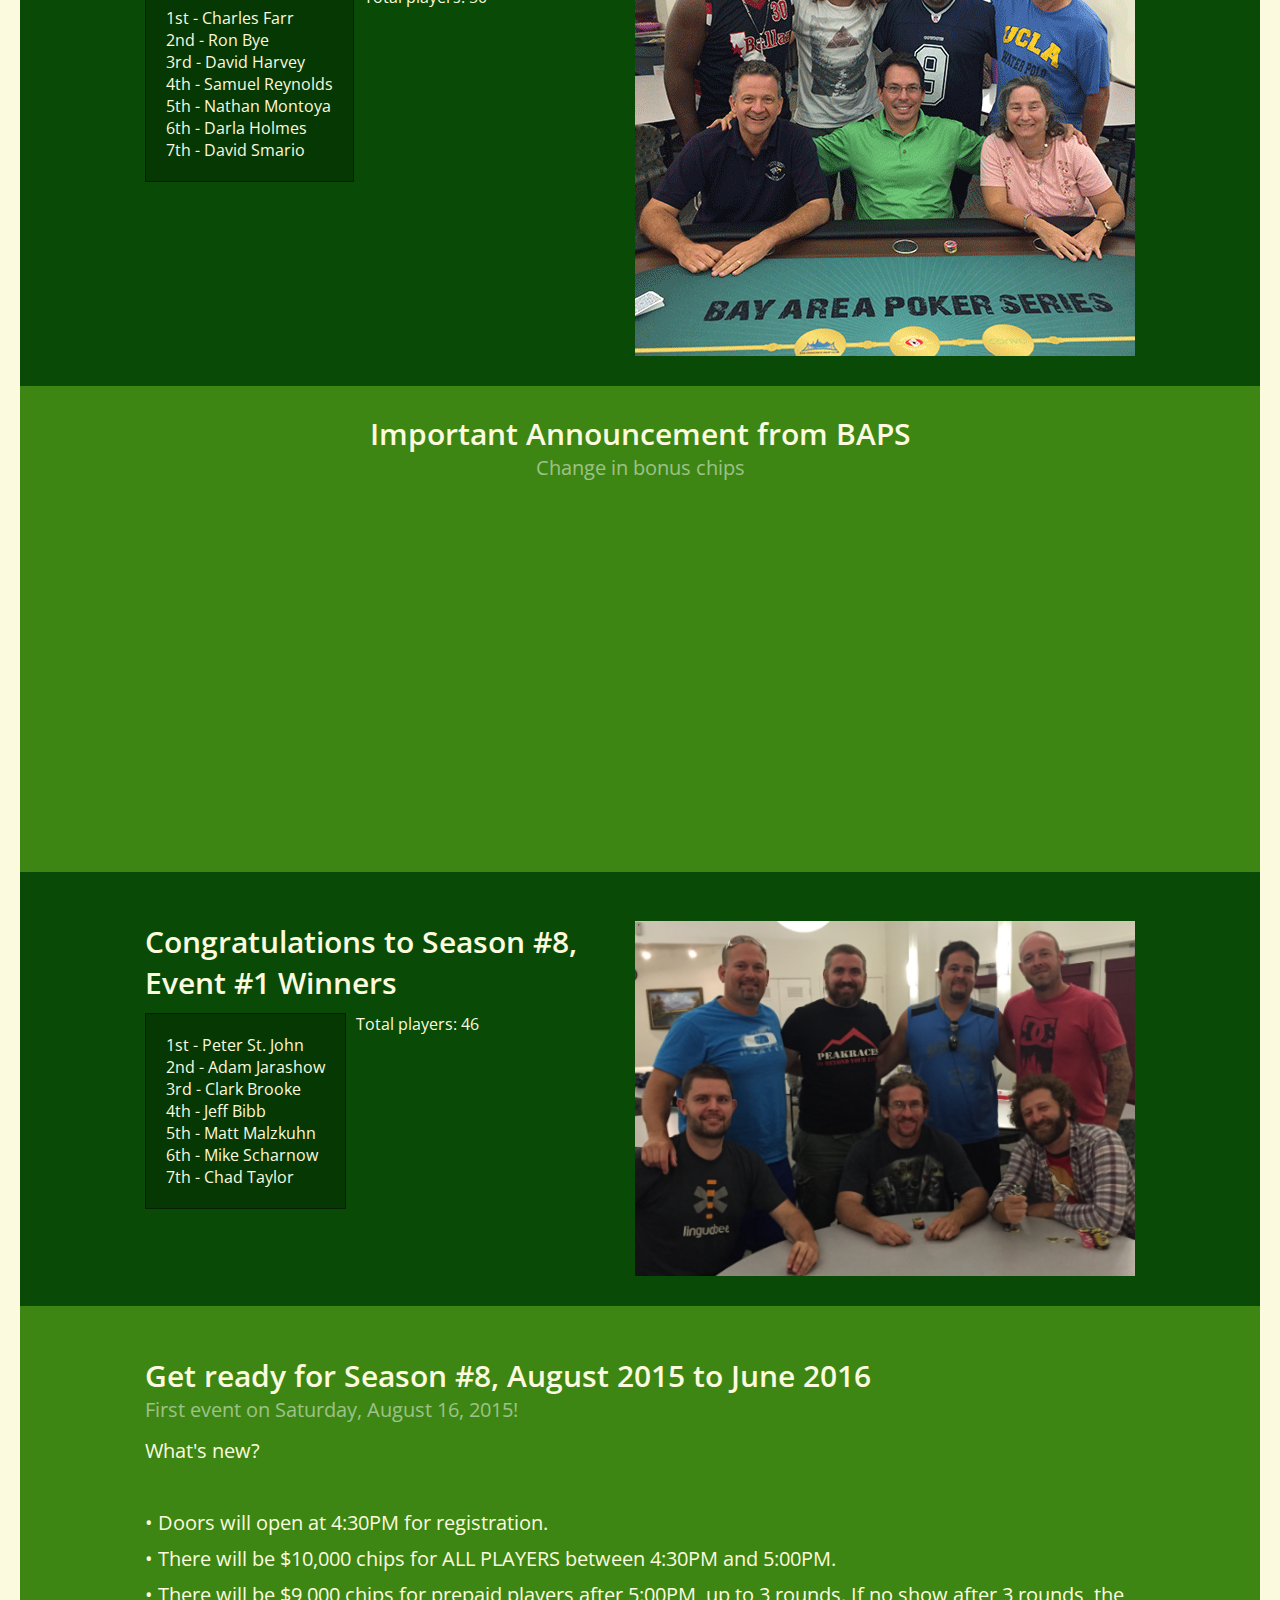
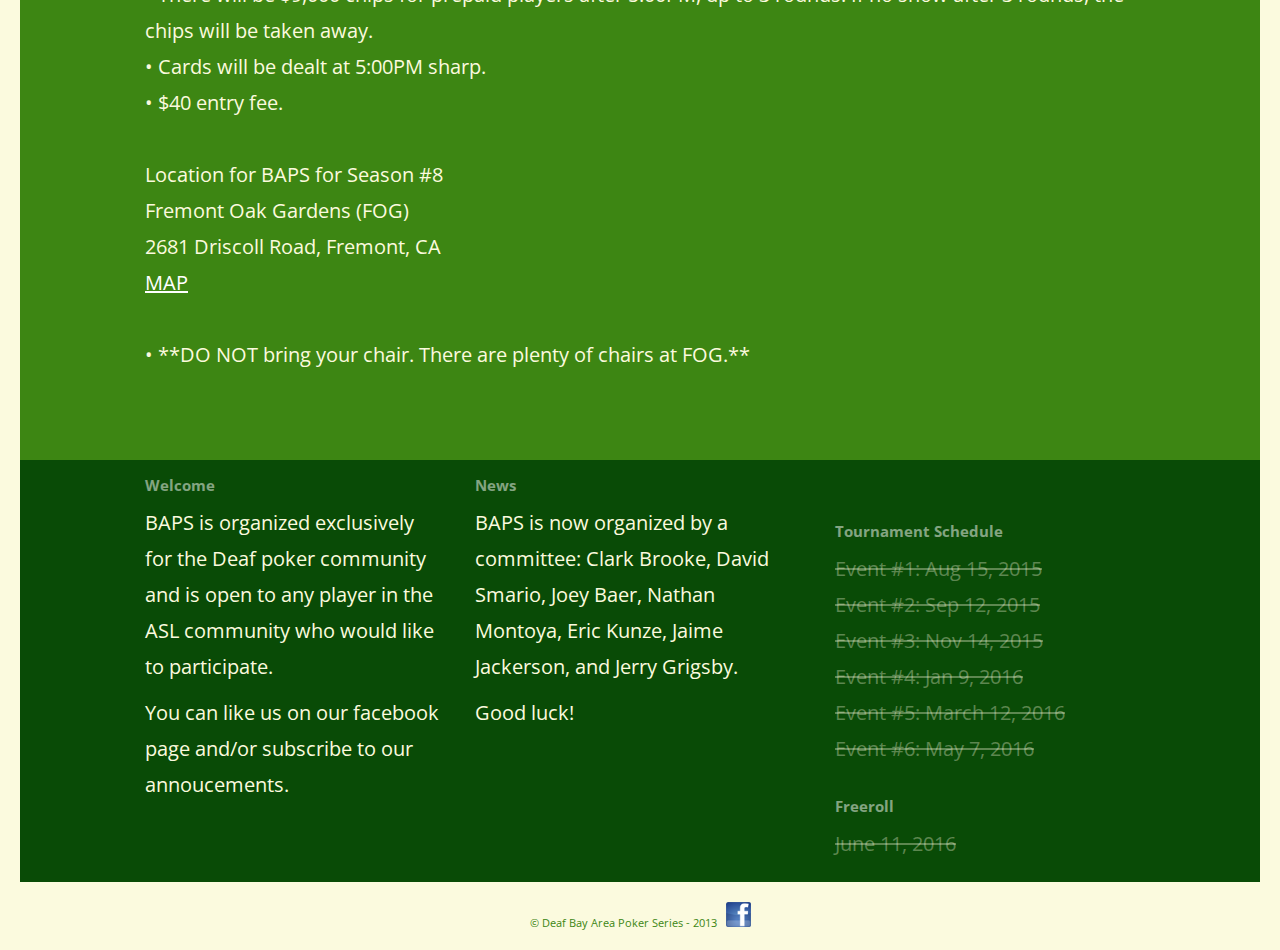
<file: season8/index.html>
﻿<!DOCTYPE html PUBLIC "-//W3C//DTD XHTML 1.1//EN" "http://www.w3.org/TR/xhtml11/DTD/xhtml11.dtd">
<html xmlns="http://www.w3.org/1999/xhtml" xml:lang="en">

<head>
	<meta http-equiv="content-type" content="text/html; charset=utf-8" />
	<link rel="stylesheet" href="../css/main.css" type="text/css" />
	<link href='http://fonts.googleapis.com/css?family=Open+Sans:400italic,600italic,700italic,800italic,400,600,700,800' rel='stylesheet' type='text/css'>
	<title>
		Deaf Bay Area Poker Series
	</title>
</head>

<body>

	<header>
		<section class="page clearfix">
			<a href="/">
				<div id="logo"></div>
			</a>
			<nav id="main">
                <strong>SEASON 8, 2015-16</strong>
				<a href="downloads/season8/baps-season8-event6.pdf" target="_blank">Season #8 Event #6 Results</a>
				<a href="downloads/season8/baps_season8_points.pdf" target="_blank">Season #8 Points</a>
			</nav>
		</section>
	</header>

	<section id="bottom">
		<section class="page clearfix">
			<br />
			<br />
			<img src="images/season-8/season8FreeRoll.png" width="400" style="float:right; margin: 0 0 10px 0;" />
			<h1>Congratulations to Season #8, Free Roll Winners</h1>
			<p>
				<div class="left schedule">
                    1st - David Smario
					<br />
                    2nd - PJ Ahern
					<br />
                    3rd - Elizabeth Grigsby
					<br />
                    4th - Jaime Jackerson
					<br />
                    5th - Jim Donaldson
					<br />
                    6th - Adam Jarashow
					<br />
                    7th - Jerry Grigsby
					<br />
                    8th - Bert Enos
					<br />
                    9th - Richard Apple, Sr.
				</div>
                Total players: 26
			</p>
			<br />
			<br />
		</section>
	</section>
	<section id="top">
		<section class="page clearfix">
			<br />
			<br />
			<img src="images/season-8/Baps8champ.png" style="float:right; margin: 0 0 10px 0;" />
			<h1>Congratulations to Season #8 Champion!</h1>
			<h1>Peter St. John</h1>
			<br />
			<br />
		</section>
	</section>
	<section id="bottom">
		<section class="page clearfix">
			<br />
			<br />
			<img src="images/season-8/season8event6.png" width="400" style="float:right; margin: 0 0 10px 0;" />
			<h1>Congratulations to Season #8, Event #6 Winners</h1>
			<p>
				<div class="left schedule">
                    1st - Jim Donaldson
					<br />
                    2nd - Bob Ellis
					<br />
                    3rd - Nathan Montoya
					<br />
                    4th - Adam Jarashow
					<br />
                    5th - Peter St. John
					<br />
                    6th - Chad Taylor
				</div>
                Total players: 43
			</p>
			<br />
			<br />
		</section>
	</section>
	<section id="top">
		<section class="page clearfix">
			<br />
			<br />
			<img src="images/season-8/season8event5.png" width="400" style="float:right; margin: 0 0 10px 0;" />
			<h1>Congratulations to Season #8, Event #5 Winners</h1>
			<p>
				<div class="left schedule">
                    1st - Bert Enos
					<br />
                    2nd - Ty Kovacs
					<br />
                    3rd - Ed Bazan
					<br />
                    4th - Pat Woo
					<br />
                    5th - John Cardenas
					<br />
                    6th - Darla Holmes
					<br />
                    7th - Ron Bye
				</div>
                Total players: 45
			</p>
			<br />
			<br />
		</section>
	</section>
	<section id="bottom">
		<section class="page clearfix">
			<br />
			<br />
			<img src="images/season-8/season8event4.png" width="400" style="float:right; margin: 0 0 10px 0;" />
			<h1>Congratulations to Season #8, Event #4 Winners</h1>
			<p>
				<div class="left schedule">
                    1st - Mike Scharnow
					<br />
                    2nd - Jeff Bibb
					<br />
                    3rd - Richard Apple
					<br />
                    4th - Jose Cardenas
					<br />
                    5th - David Smario
					<br />
                    6th - Robert Ellis
					<br />
                    7th - Julia Hong
				</div>
                Total players: 50
			</p>
			<br />
			<br />
		</section>
	</section>
	<section id="top">
		<section class="page clearfix">
			<br />
			<br />
			<img src="images/season-8/season8event3.png" width="400" style="float:right; margin: 0 0 10px 0;" />
			<h1>Congratulations to Season #8, Event #3 Winners</h1>
			<p>
				<div class="left schedule">
                    1st - Gabe Pedroza
					<br />
                    2nd - Nathan Montoya
					<br />
                    3rd - Jeff Bibb
					<br />
                    4th - Samuel Reynolds
					<br />
                    5th - David Smario
					<br />
                    6th - Nick Horn
				</div>
                Total players: 41
			</p>
			<br />
			<br />
		</section>
	</section>
	<section id="bottom">
		<section class="page clearfix">
			<br />
			<br />
			<img src="images/season-8/season8event2.png" width="400" style="float:right; margin: 0 0 10px 0;" />
			<h1>Congratulations to Season #8, Event #2 Winners</h1>
			<p>
				<div class="left schedule">
                    1st - Charles Farr
					<br />
                    2nd - Ron Bye
					<br />
                    3rd - David Harvey
					<br />
                    4th - Samuel Reynolds
					<br />
                    5th - Nathan Montoya
					<br />
                    6th - Darla Holmes
					<br />
                    7th - David Smario
				</div>
                Total players: 50
			</p>
			<br />
			<br />
		</section>
	</section>
	<section id="top">
		<section class="page clearfix" style="text-align: center;">
			<br />
			<h1>Important Announcement from BAPS</h1>
			<h2>Change in bonus chips</h2>
			<br />
            <iframe width="560" height="315" src="https://www.youtube.com/embed/C7EPxmZiTqE" frameborder="0" allowfullscreen></iframe>
			<br />
			<br />
			<br />
		</section>
	</section>
	<section id="bottom">
		<section class="page clearfix">
			<br />
			<br />
			<img src="images/season-8/season8event1.png" width="400" style="float:right; margin: 0 0 10px 0;" />
			<h1>Congratulations to Season #8, Event #1 Winners</h1>
			<p>
				<div class="left schedule">
                    1st - Peter St. John
					<br />
                    2nd - Adam Jarashow
					<br />
                    3rd - Clark Brooke
					<br />
                    4th - Jeff Bibb
					<br />
                    5th - Matt Malzkuhn
					<br />
                    6th - Mike Scharnow
					<br />
                    7th - Chad Taylor
				</div>
                Total players: 46 
			</p>
			<br />
			<br />
		</section>
	</section>
	<section id="top">
		<section class="page clearfix">
			<br />
			<br />
				<h1>Get ready for Season #8, August 2015 to June 2016</h1>
				<h2>First event on Saturday, August 16, 2015!</h2>
                <p>

                    <b>What's new?</b>
    				<br /><br />
                    &bullet; Doors will open at 4:30PM for registration.
    				<br />
                    &bullet; There will be $10,000 chips for <b>ALL PLAYERS</b> between 4:30PM and 5:00PM.
    				<br />
                    &bullet; There will be $9,000 chips for prepaid players after 5:00PM, up to 3 rounds. If no show after 3 rounds, the chips will be taken away.
    				<br />
                    &bullet; Cards will be dealt at 5:00PM sharp.
    				<br />
                    &bullet; $40 entry fee.
    				<br /><br />
                    <b>Location for BAPS for Season #8</b>
    				<br />
                    Fremont Oak Gardens (FOG)
                    <br />
                    2681 Driscoll Road, Fremont, CA
                    <br />
                    <a href="https://www.google.com/maps/preview?q=2681+Driscoll+Road,+Fremont,+CA" target="_blank">MAP</a>
    				<br /><br />
                    &bullet; **DO NOT bring your chair. There are plenty of chairs at FOG.**
                </p>
				<p>
			<br />
			<br />
		</section>
	</section>

	<section id="bottom">
		<section class="page clearfix">
			<div class="box 1">
				<h2>Welcome</h2>

				<p>
					BAPS is organized exclusively for the Deaf poker community and is open to any player in the ASL community who would like to participate.
				</p>
				<p>
					You can like us on our facebook page and/or subscribe to our annoucements.
				</p>

			</div>
			<div class="box 2">
				<h2>News</h2>
				<p>
					BAPS is now organized by a committee: Clark Brooke, David Smario, Joey Baer, Nathan Montoya, Eric Kunze, Jaime Jackerson, and Jerry Grigsby.
				</p>
				<p>Good luck!</p>
			</div>
            <p>&nbsp;</p>
			<div class="box 3">
				<h2>Tournament Schedule</h2>
				<span class="completed">Event #1: Aug 15, 2015</span> <!-- if completed, enter class="completed" -->
				<br>
				<span class="completed">Event #2: Sep 12, 2015</span>
				<br>
				<span class="completed">Event #3: Nov 14, 2015</span>
				<br>
				<span class="completed">Event #4: Jan 9, 2016</span>
				<br>
				<span class="completed">Event #5: March 12, 2016</span>
				<br>
				<span class="completed">Event #6: May 7, 2016</span>

				<br>
				<br>

				<h2>Freeroll</h2>
				<span class="completed">June 11, 2016</span>
			</div>

		</section>

	</section>

	<footer>
		<section class="page" style="padding-top: 20px;">

			<div>&copy; Deaf Bay Area Poker Series - 2013&nbsp;&nbsp;&nbsp;<a href="https://www.facebook.com/groups/bayareapokerseries/" target="_blank"><img src="images/Facebook_icon.png" border="0" width="25" /></a></div>
			<br />
		</section>
	</footer>

</body>
</html>
</file>
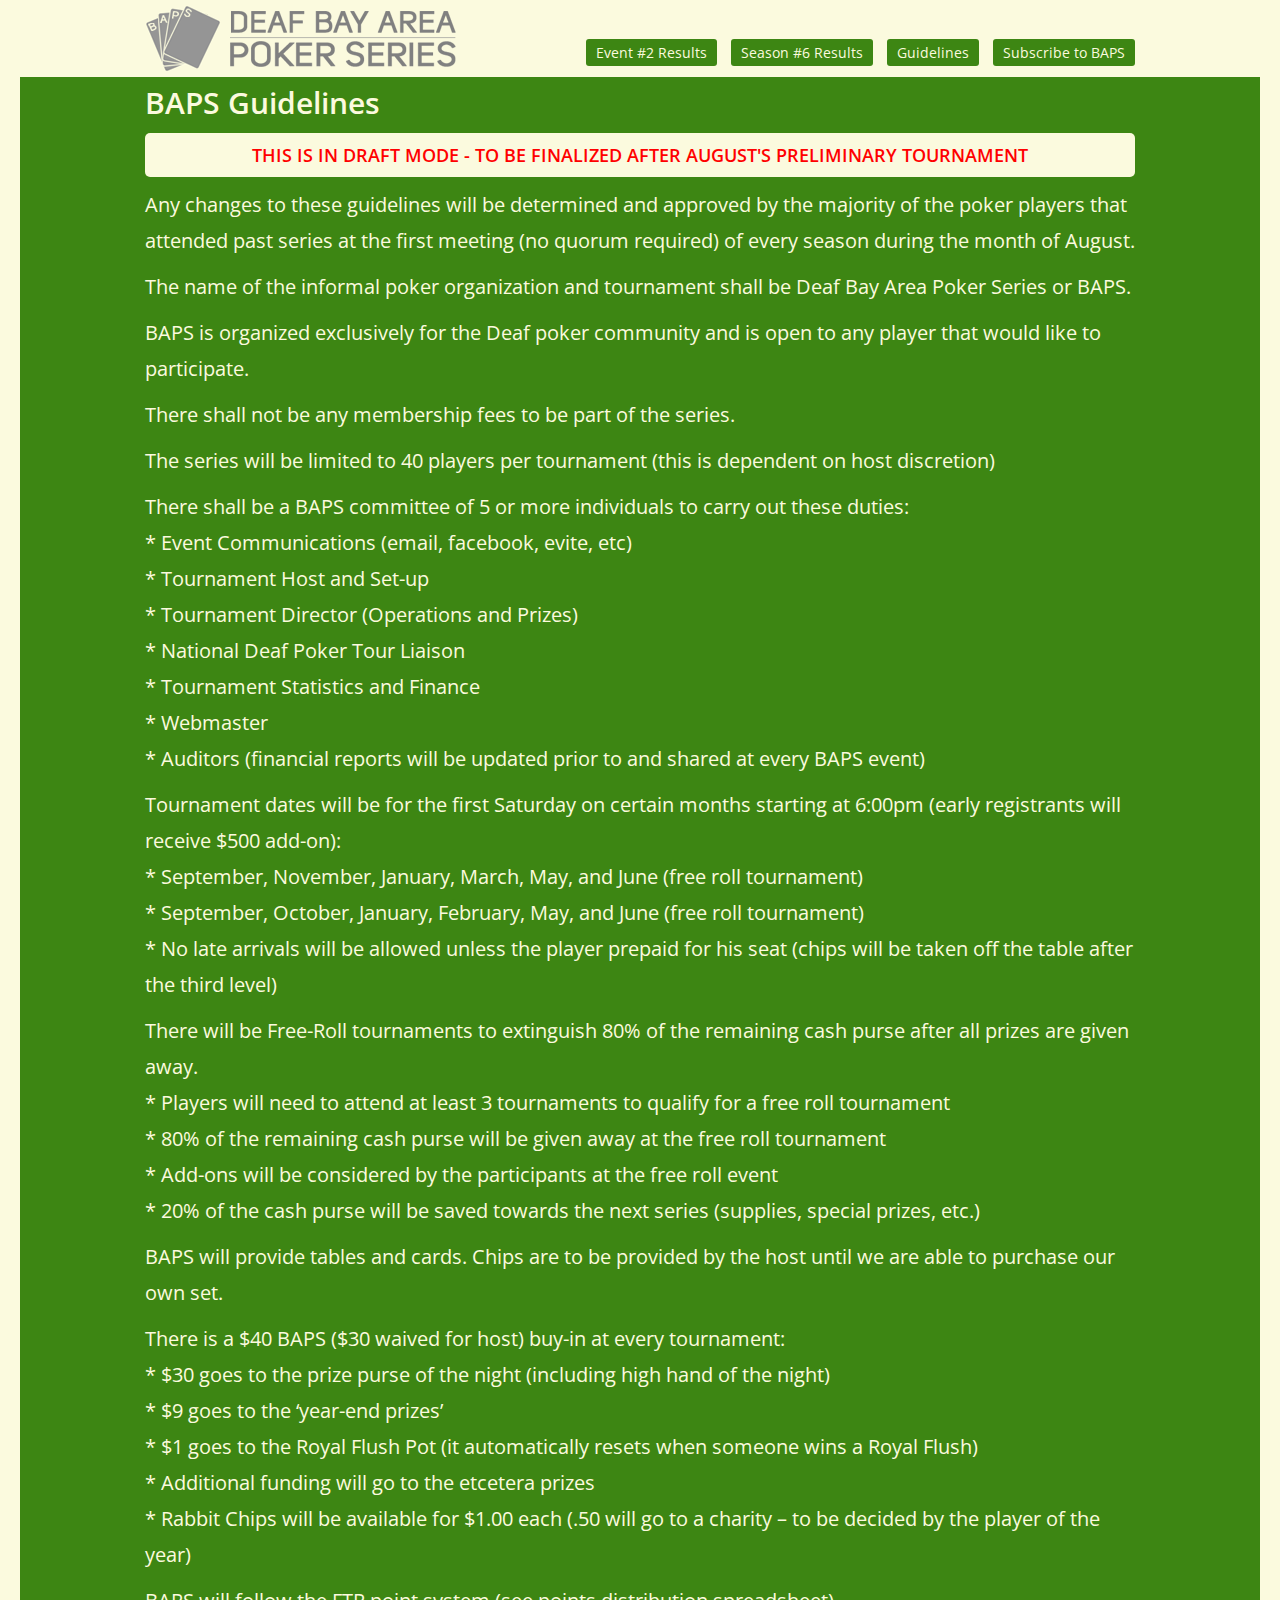
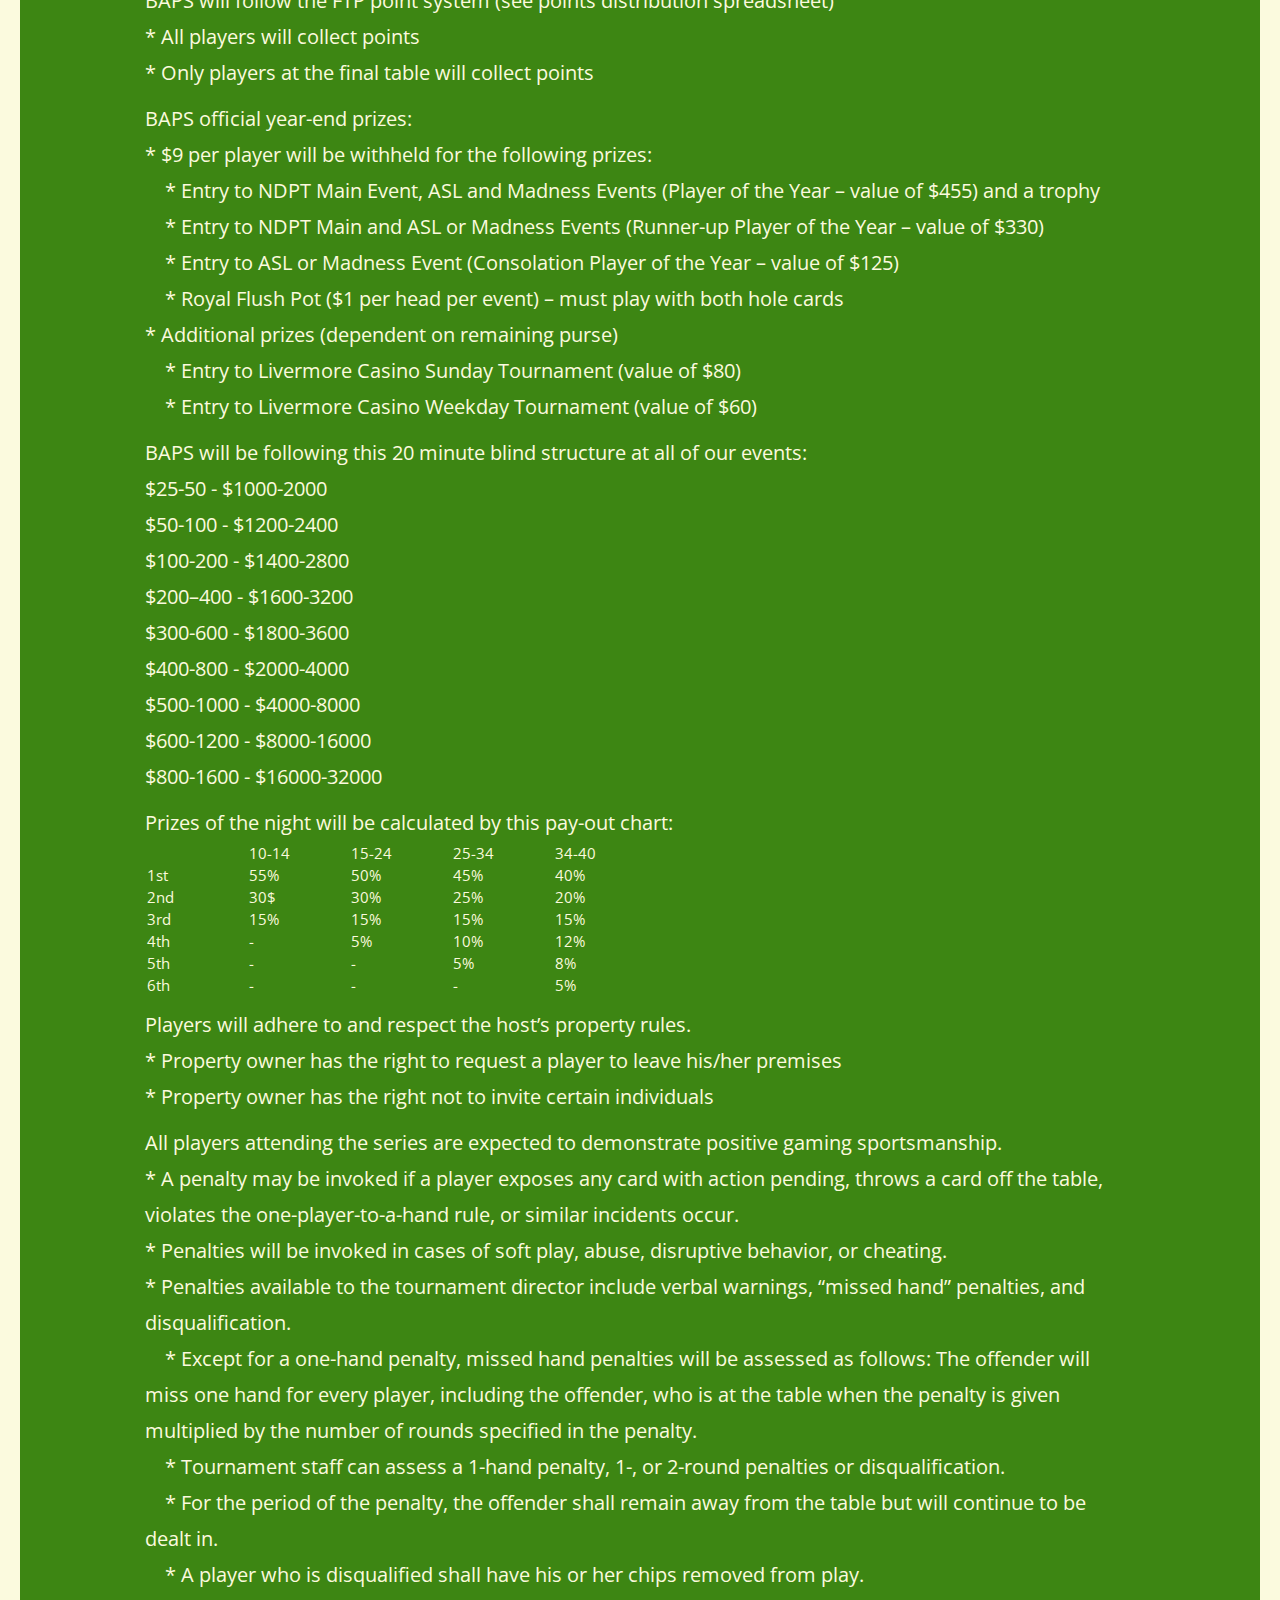
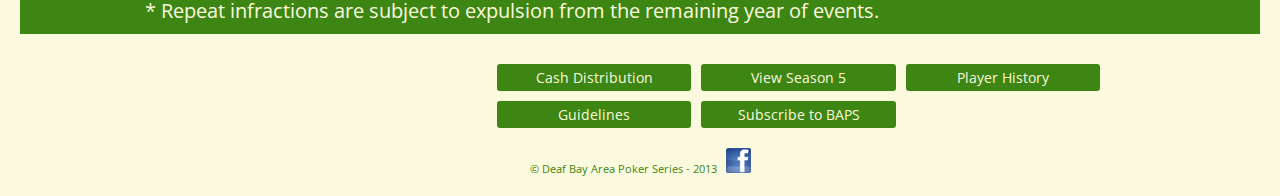
<file: guidelines.html>
<!DOCTYPE html PUBLIC "-//W3C//DTD XHTML 1.1//EN" "http://www.w3.org/TR/xhtml11/DTD/xhtml11.dtd">
<html xmlns="http://www.w3.org/1999/xhtml" xml:lang="en">

<head>
	<meta http-equiv="content-type" content="text/html; charset=utf-8" />
	<link rel="stylesheet" href="css/main.css" type="text/css" />
	<link href='http://fonts.googleapis.com/css?family=Open+Sans:400italic,600italic,700italic,800italic,400,600,700,800' rel='stylesheet' type='text/css'>
	<title>
		Deaf Bay Area Poker Series
	</title>
</head>

<body>

	<header>
	</header>

	<section id="top">
		<section class="guidelines page clearfix">
			<h1>BAPS Guidelines</h1>

			<div class="draftmode">
				THIS IS IN DRAFT MODE - TO BE FINALIZED AFTER AUGUST'S PRELIMINARY TOURNAMENT
			</div>

			<p>
				Any changes to these guidelines will be determined and approved by the majority of the poker players that attended past series at the first meeting (no quorum required) of every season during the month of August.
			</p>

			<p>
				The name of the informal poker organization and tournament shall be Deaf Bay Area Poker Series or BAPS.
			</p>
			<p>
				BAPS is organized exclusively for the Deaf poker community and is open to any player that would like to participate.
			</p>
			<p>
				There shall not be any membership fees to be part of the series.
			</p>
			<p>
				The series will be limited to 40 players per tournament (this is dependent on host discretion)
			</p>
			<p>
				There shall be a BAPS committee of 5 or more individuals to carry out these duties:
				<br/>
				* Event Communications (email, facebook, evite, etc)
				<br/>
				* Tournament Host and Set-up
				<br/>
				* Tournament Director (Operations and Prizes)
				<br/>
				* National Deaf Poker Tour Liaison
				<br/>
				* Tournament Statistics and Finance
				<br/>
				* Webmaster
				<br/>
				* Auditors (financial reports will be updated prior to and shared at every BAPS event)
			</p>


			<p>
				Tournament dates will be for the first Saturday on certain months starting at 6:00pm (early registrants will receive $500 add-on): 
				<br/>
				* September, November, January, March, May, and June (free roll tournament)
				<br/>
				* September, October, January, February, May, and June (free roll tournament)
				<br/>
				* No late arrivals will be allowed unless the player prepaid for his seat (chips will be taken off the table after the third level)
			</p>

			<p>
				There will be Free-Roll tournaments to extinguish 80% of the remaining cash purse after all prizes are given away.  
				<br/>
				* Players will need to attend at least 3 tournaments to qualify for a free roll tournament
				<br/>
				* 80% of the remaining cash purse will be given away at the free roll tournament
				<br/>
				* Add-ons will be considered by the participants at the free roll event
				<br/>
				* 20% of the cash purse will be saved towards the next series (supplies, special prizes, etc.)
			</p>

			<p>
				BAPS will provide tables and cards.  Chips are to be provided by the host until we are able to purchase our own set.
			</p>

			<p>
				There is a $40 BAPS ($30 waived for host) buy-in at every tournament:
				<br>
				* $30 goes to the prize purse of the night (including high hand of the night)
				<br>
				* $9 goes to the ‘year-end prizes’
				<br>
				* $1 goes to the Royal Flush Pot (it automatically resets when someone wins a Royal Flush)
				<br>
				* Additional funding will go to the etcetera prizes
				<br>
				* Rabbit Chips will be available for $1.00 each (.50 will go to a charity – to be decided by the player of the year)
			</p>

			<p>
				BAPS will follow the FTP point system (see points distribution spreadsheet)
				<br>
				* All players will collect points
				<br>
				* Only players at the final table will collect points
			</p>

			<p>
				BAPS official year-end prizes:
				<br>
				* $9 per player will be withheld for the following prizes:
				<br>
				&nbsp;&nbsp;&nbsp;&nbsp;* Entry to NDPT Main Event, ASL and Madness Events (Player of the Year – value of $455) and a trophy
				<br>
				&nbsp;&nbsp;&nbsp;&nbsp;* Entry to NDPT Main and ASL or Madness Events (Runner-up Player of the Year – value of $330)
				<br>
				&nbsp;&nbsp;&nbsp;&nbsp;* Entry to ASL or Madness Event (Consolation Player of the Year – value of $125)
				<br>
				&nbsp;&nbsp;&nbsp;&nbsp;* Royal Flush Pot ($1 per head per event) – must play with both hole cards
				<br>
				* Additional prizes (dependent on remaining purse)
				<br>
				&nbsp;&nbsp;&nbsp;&nbsp;* Entry to Livermore Casino Sunday Tournament (value of $80)
				<br>
				&nbsp;&nbsp;&nbsp;&nbsp;* Entry to Livermore Casino Weekday Tournament (value of $60)
			</p>

			<p>
				BAPS will be following this 20 minute blind structure at all of our events:
				<br>
				$25-50 - $1000-2000
				<br>
				$50-100 -	$1200-2400
				<br>
				$100-200 - $1400-2800
				<br>
				$200–400 - $1600-3200 
				<br>
				$300-600 - $1800-3600
				<br>
				$400-800 - $2000-4000 
				<br>
				$500-1000 - $4000-8000
				<br>
				$600-1200 -	$8000-16000 
				<br>
				$800-1600 - $16000-32000
			</p>

			<p>
			Prizes of the night will be calculated by this pay-out chart:
			<table class="payouts">
				<tr>
					<td>&nbsp;</td>
					<td>10-14</td>
					<td>15-24</td>
					<td>25-34</td>
					<td>34-40</td>
				</tr>
				<tr>
					<td>1st</td>
					<td>55%</td>
					<td>50%</td>
					<td>45%</td>
					<td>40%</td>
				</tr>
				<tr>
					<td>2nd</td>
					<td>30$</td>
					<td>30%</td>
					<td>25%</td>
					<td>20%</td>
				</tr>
				<tr>
					<td>3rd</td>
					<td>15%</td>
					<td>15%</td>
					<td>15%</td>
					<td>15%</td>
				</tr>
				<tr>
					<td>4th</td>
					<td>-</td>
					<td>5%</td>
					<td>10%</td>
					<td>12%</td>
				</tr>
				<tr>
					<td>5th</td>
					<td>-</td>
					<td>-</td>
					<td>5%</td>
					<td>8%</td>
				</tr>
				<tr>
					<td>6th</td>
					<td>-</td>
					<td>-</td>
					<td>-</td>
					<td>5%</td>
				</tr>
			</table>

			</p>

			<!--
			<p>
			BAPS point distribution (based on FTP formula): 
			P/P	40	39	38	37	36	35	34	33	32	31	30	29	28	27	26	25	24	23	22	21	20
			1	40.0	39.5	39.0	38.5	37.9	37.4	36.9	36.3	35.8	35.2	34.6	34.1	33.5	32.9	32.2	31.6	31.0	30.3	29.7	29.0	28.3
			2	28.3	27.9	27.6	27.2	26.8	26.5	26.1	25.7	25.3	24.9	24.5	24.1	23.7	23.2	22.8	22.4	21.9	21.4	21.0	20.5	20.0
			3	23.1	22.8	22.5	22.2	21.9	21.6	21.3	21.0	20.7	20.3	20.0	19.7	19.3	19.0	18.6	18.3	17.9	17.5	17.1	16.7	16.3
			4	20.0	19.7	19.5	19.2	19.0	18.7	18.4	18.2	17.9	17.6	17.3	17.0	16.7	16.4	16.1	15.8	15.5	15.2	14.8	14.5	14.1
			5	17.9	17.7	17.4	17.2	17.0	16.7	16.5	16.2	16.0	15.7	15.5	15.2	15.0	14.7	14.4	14.1	13.9	13.6	13.3	13.0	12.6
			6	16.3	16.1	15.9	15.7	15.5	15.3	15.1	14.8	14.6	14.4	14.1	13.9	13.7	13.4	13.2	12.9	12.6	12.4	12.1	11.8	11.5
			7	15.1	14.9	14.7	14.5	14.3	14.1	13.9	13.7	13.5	13.3	13.1	12.9	12.6	12.4	12.2	12.0	11.7	11.5	11.2	11.0	10.7
			8	14.1	14.0	13.8	13.6	13.4	13.2	13.0	12.8	12.6	12.4	12.2	12.0	11.8	11.6	11.4	11.2	11.0	10.7	10.5	10.2	10.0
			9	13.3	13.2	13.0	12.8	12.6	12.5	12.3	12.1	11.9	11.7	11.5	11.4	11.2	11.0	10.7	10.5	10.3	10.1	9.9	9.7	9.4
			10	12.6	12.5	12.3	12.2	12.0	11.8	11.7	11.5	11.3	11.1	11.0	10.8	10.6	10.4	10.2	10.0	9.8	9.6	9.4	9.2	8.9
			11	12.1	11.9	11.8	11.6	11.4	11.3	11.1	11.0	10.8	10.6	10.4	10.3	10.1	9.9	9.7	9.5	9.3	9.1	8.9	8.7	8.5
			12	11.5	11.4	11.3	11.1	11.0	10.8	10.6	10.5	10.3	10.2	10.0	9.8	9.7	9.5	9.3	9.1	8.9	8.8	8.6	8.4	8.2
			13	11.1	11.0	10.8	10.7	10.5	10.4	10.2	10.1	9.9	9.8	9.6	9.4	9.3	9.1	8.9	8.8	8.6	8.4	8.2	8.0	7.8
			14	10.7	10.6	10.4	10.3	10.1	10.0	9.9	9.7	9.6	9.4	9.3	9.1	8.9	8.8	8.6	8.5	8.3	8.1	7.9	7.7	7.6
			15	10.3	10.2	10.1	9.9	9.8	9.7	9.5	9.4	9.2	9.1	8.9	8.8	8.6	8.5	8.3	8.2	8.0	7.8	7.7	7.5	7.3
			16	10.0	9.9	9.7	9.6	9.5	9.4	9.2	9.1	8.9	8.8	8.7	8.5	8.4	8.2	8.1	7.9	7.7	7.6	7.4	7.2	7.1
			17	9.7	9.6	9.5	9.3	9.2	9.1	8.9	8.8	8.7	8.5	8.4	8.3	8.1	8.0	7.8	7.7	7.5	7.4	7.2	7.0	6.9
			18	9.4	9.3	9.2	9.1	8.9	8.8	8.7	8.6	8.4	8.3	8.2	8.0	7.9	7.7	7.6	7.5	7.3	7.1	7.0	6.8	6.7
			19	9.2	9.1	8.9	8.8	8.7	8.6	8.5	8.3	8.2	8.1	7.9	7.8	7.7	7.5	7.4	7.3	7.1	7.0	6.8	6.6	6.5
			20	8.9	8.8	8.7	8.6	8.5	8.4	8.2	8.1	8.0	7.9	7.7	7.6	7.5	7.3	7.2	7.1	6.9	6.8	6.6	6.5	6.3
			21	8.7	8.6	8.5	8.4	8.3	8.2	8.0	7.9	7.8	7.7	7.6	7.4	7.3	7.2	7.0	6.9	6.8	6.6	6.5	6.3	
			22	8.5	8.4	8.3	8.2	8.1	8.0	7.9	7.7	7.6	7.5	7.4	7.3	7.1	7.0	6.9	6.7	6.6	6.5	6.3		
			23	8.3	8.2	8.1	8.0	7.9	7.8	7.7	7.6	7.5	7.3	7.2	7.1	7.0	6.9	6.7	6.6	6.5	6.3			
			24	8.2	8.1	8.0	7.9	7.7	7.6	7.5	7.4	7.3	7.2	7.1	7.0	6.8	6.7	6.6	6.5	6.3				
			25	8.0	7.9	7.8	7.7	7.6	7.5	7.4	7.3	7.2	7.0	6.9	6.8	6.7	6.6	6.4	6.3					
			26	7.8	7.7	7.6	7.5	7.4	7.3	7.2	7.1	7.0	6.9	6.8	6.7	6.6	6.4	6.3						
			27	7.7	7.6	7.5	7.4	7.3	7.2	7.1	7.0	6.9	6.8	6.7	6.6	6.4	6.3							
			28	7.6	7.5	7.4	7.3	7.2	7.1	7.0	6.9	6.8	6.7	6.5	6.4	6.3								
			29	7.4	7.3	7.2	7.1	7.0	6.9	6.8	6.7	6.6	6.5	6.4	6.3									
			30	7.3	7.2	7.1	7.0	6.9	6.8	6.7	6.6	6.5	6.4	6.3										
			31	7.2	7.1	7.0	6.9	6.8	6.7	6.6	6.5	6.4	6.3											
			32	7.1	7.0	6.9	6.8	6.7	6.6	6.5	6.4	6.3												
			33	7.0	6.9	6.8	6.7	6.6	6.5	6.4	6.3													
			34	6.9	6.8	6.7	6.6	6.5	6.4	6.3														
			35	6.8	6.7	6.6	6.5	6.4	6.3															
			36	6.7	6.6	6.5	6.4	6.3																
			37	6.6	6.5	6.4	6.3																	
			38	6.5	6.4	6.3																		
			39	6.4	6.3																			
			40	6.3																				
			</p>
			-->

			<p>
			Players will adhere to and respect the host’s property rules.
			<br>
			* Property owner has the right to request a player to leave his/her premises
			<br>
			* Property owner has the right not to invite certain individuals
			</p>

			<p>
			All players attending the series are expected to demonstrate positive gaming sportsmanship.  
			<br>
			* A penalty may be invoked if a player exposes any card with action pending, throws a card off the table, violates the one-player-to-a-hand rule, or similar incidents occur. 
			<br>
			* Penalties will be invoked in cases of soft play, abuse, disruptive behavior, or cheating. 
			<br>
			* Penalties available to the tournament director include verbal warnings, “missed hand” penalties, and disqualification. 
			<br>
			&nbsp;&nbsp;&nbsp;&nbsp;* Except for a one-hand penalty, missed hand penalties will be assessed as follows: The offender will miss one hand for every player, including the offender, who is at the table when the penalty is given multiplied by the number of rounds specified in the penalty.  
			<br>
			&nbsp;&nbsp;&nbsp;&nbsp;* Tournament staff can assess a 1-hand penalty, 1-, or 2-round penalties or disqualification. 
			<br>
			&nbsp;&nbsp;&nbsp;&nbsp;* For the period of the penalty, the offender shall remain away from the table but will continue to be dealt in.
			<br>
			&nbsp;&nbsp;&nbsp;&nbsp;* A player who is disqualified shall have his or her chips removed from play. 
			<br>
			* Repeat infractions are subject to expulsion from the remaining year of events.
			</p>

		</section>
	</section>

	<footer>
	</footer>

	<script src="js/jquery.1-7-1.min.js?body=1" type="text/javascript"></script>
	<script src="js/main.js" type="text/javascript"></script>
	
</body>
</html>
</file>
<file: css/main.css>
html,
body,
div,
span,
applet,
object,
iframe,
h1,
h2,
h3,
h4,
h5,
h6,
p,
blockquote,
pre,
a,
abbr,
acronym,
address,
big,
cite,
code,
del,
dfn,
em,
img,
ins,
kbd,
q,
s,
samp,
small,
strike,
strong,
sub,
sup,
tt,
var,
b,
u,
i,
center,
dl,
dt,
dd,
ol,
ul,
li,
fieldset,
form,
label,
legend,
table,
thead,
tbody,
tcell,
tr,
td,
caption,
article,
aside,
canvas,
details,
embed,
figure,
figcaption,
footer,
header,
hgroup,
menu,
nav,
output,
ruby,
section,
summary,
time,
mark,
audio,
video,
textarea {
	margin: 0;
	padding: 0;
	border: 0;
	font-size: 100%;
	font: inherit;
}

* {
	position: relative;
	background-repeat: no-repeat;
	-moz-box-sizing: border-box;
	-webkit-box-sizing: border-box;
	box-sizing: border-box;
}

html,
body {
	width: 100%;
	height: 100%;
	padding: 0px;
	margin: 0px;
	background-color: #fbfade;
	font-family: arial;
	color: #3d8613;
	font-family: "Open Sans", sans-serif;
}

.clearfix:after {
	content: ".";
	display: block;
	clear: both;
	visibility: hidden;
	line-height: 0;
	height: 0;
}

.clearfix {
	display: inline-block;
}

html[xmlns] .clearfix {
	display: block;
}

* html .clearfix {
	height: 1%;
}

h1 {
	font-size: 30px;
	font-weight: 600;
	margin: 0px;
}

h2 {
	font-size: 20px;
	font-weight: 400;
	margin: 0px;
	color: rgba(255, 255, 255, 0.5);
}

p {
	margin-top: 10px;
	font-size: 20px;
	line-height: 36px;
}

span {
	font-size: 20px;
	line-height: 36px;
}

a {
	color: white;
}

.left {
	float: left;
}
.right {
	float: right;
}

section.page {
	padding: 5px;
	max-width: 1000px;
	margin: 0px auto;
}

section.page > img {
	float: right;
	margin: 0 0 10px 0;
	max-width: 500px;
	width: 100%;
}
section {
	margin-left: 20px;
	margin-right: 20px;
	padding-left: 20px;
	padding-right: 20px;
}
@media only screen and (max-width: 768px) {
	section.page {
		margin: 30px;
	}
	section.page img {
		float: none;
		margin: 0 0 10px 0;
	}
}
@media only screen and (max-width: 900px) {
	section.page > img {
		max-width: 100%;
	}
}

section#top,
section#bottom {
	color: #fbfade;
}

#logo {
	float: left;
	background: url("../images/baps_logo.png") no-repeat;
	max-width: 311px;
	width: 100%;
	height: 67px;
	background-size: contain;
}

nav {
	float: right;
	margin-top: 24px;
}

nav a {
	background-color: #3d8613;
	color: #fbfade;
	font-size: 14px;
	text-decoration: none;
	padding: 4px 10px;
	margin-left: 10px;
	margin-top: 10px;
	-moz-border-radius: 3px;
	-webkit-border-radius: 3px;
	display: inline-block;
}
footer nav a {
	float: left;
	width: 30%;
	display: block;
}

section#top {
	background-color: #3d8613;
}

section#bottom {
	background-color: #094b06;
	padding-bottom: 15px;
}

@media only screen and (min-width: 987px) {
	section#bottom .box {
		float: left;
		width: 300px;
		margin-right: 30px;
		font-size: 14px;
	}
	section#bottom .box:last-child {
		float: right;
		margin-right: 0px;
	}
}
@media only screen and (max-width: 986px) {
	section#bottom .box {
		float: none;
		width: 100%;
		margin-right: 0;
	}
	footer nav a {
		width: 46%;
	}
}
@media only screen and (max-width: 768px) {
	footer nav a {
		width: 100%;
	}
}
section#bottom .box.small span {
	font-size: 16px;
}

section#bottom .box h2 {
	font-size: 15px;
	font-weight: bold;
	margin-bottom: 10px;
	margin-top: 10px;
}

footer {
	font-size: 11px;
}

footer section div {
	text-align: center;
	margin: 0px auto;
	max-width: 300px;
	width: 100%;
}

#logo a,
#logo a:visited {
	color: #3d8613;
	text-decoration: none;
}

#royalflush {
	background: url("../images/royalflush.png") top left no-repeat;
	width: 200px;
	height: 175px;
	float: right;
}

#pokerface {
	float: right;
}

#pokerface img {
	-moz-border-radius: 5px;
	-webkit-border-radius: 5px;
	border: 5px solid rgba(0, 0, 0, 0.5);
}

section.guidelines {
	font-size: 15px;
}

table.payouts {
}

table.payouts td {
	width: 100px;
}

.row {
	clear: both;
	width: 100%;
	text-align: center;
}

.sunglasses {
	background: url("../images/sunglasses.jpg") no-repeat;
	width: 300px;
	height: 220px;
	-moz-border-radius: 5px;
	-webkit-border-radius: 5px;
	margin-bottom: 10px;
}

.sfdc {
	background: url("../images/sfdc.jpg") no-repeat;
	width: 234px;
	height: 149px;
	-moz-border-radius: 5px;
	-webkit-border-radius: 5px;
	margin: 0px auto;
	margin-bottom: 10px;
}

a.button {
	text-decoration: none;
	background-color: #fbfade;
	color: #3d8613;
	-moz-border-radius: 5px;
	-webkit-border-radius: 5px;
	padding: 4px 10px;
	font-size: 20px;
	font-weight: 600;
}

.schedule {
	display: table;
	background-color: rgba(0, 0, 0, 0.25);
	padding: 20px;
	border: 1px solid rgba(0, 0, 0, 0.4);
	margin: 0 10px 0 0;
}

.draftmode {
	color: red;
	font-size: 18px;
	font-weight: 600;
	background-color: #fbfade;
	padding: 10px;
	text-align: center;
	-moz-border-radius: 5px;
	-webkit-border-radius: 5px;
	margin: 10px 0px;
}

a.subscribe,
a.subscribe:hover {
	color: #fbfade;
	font-style: italic;
}

.completed {
	text-decoration: line-through;
	color: rgba(251, 250, 222, 0.35);
}

.next {
	font-weight: 700;
	font-size: 19px;
}

section.sponsors img {
	padding-right: 20px;
}
</file>
